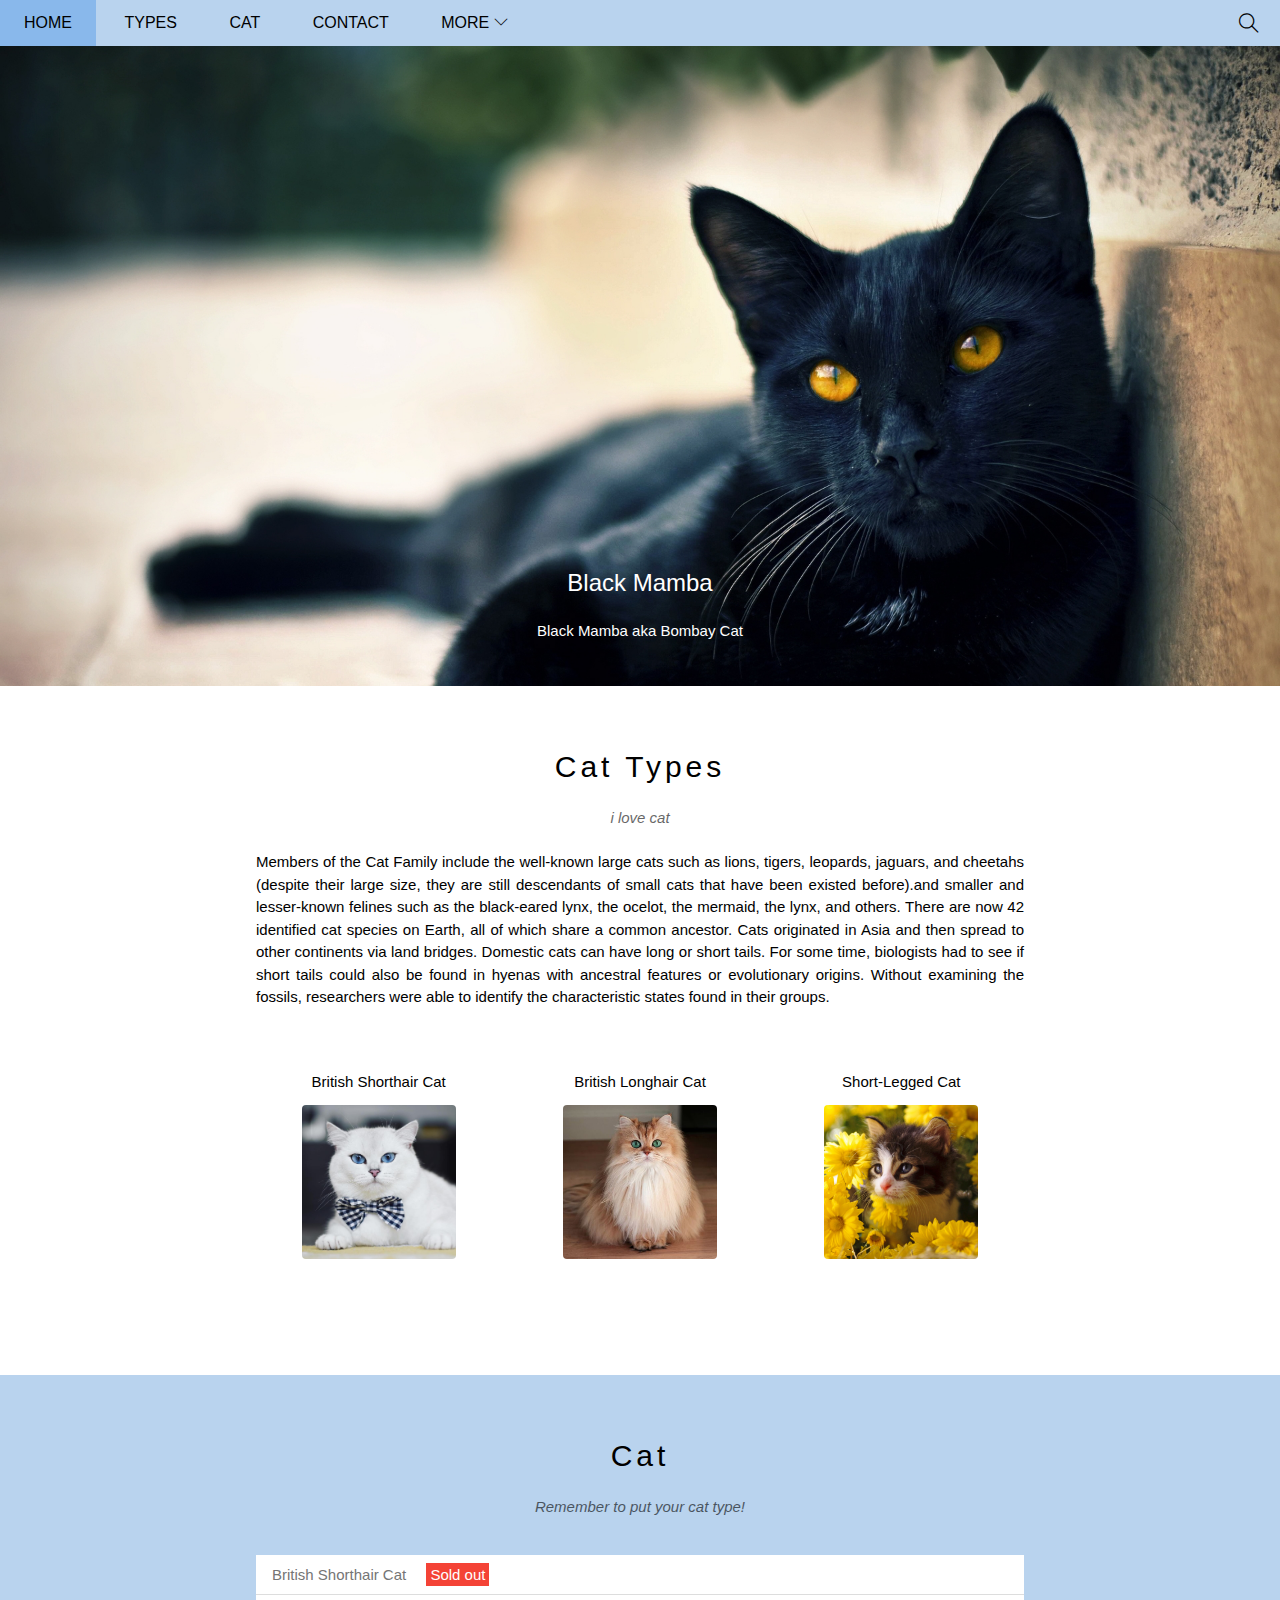
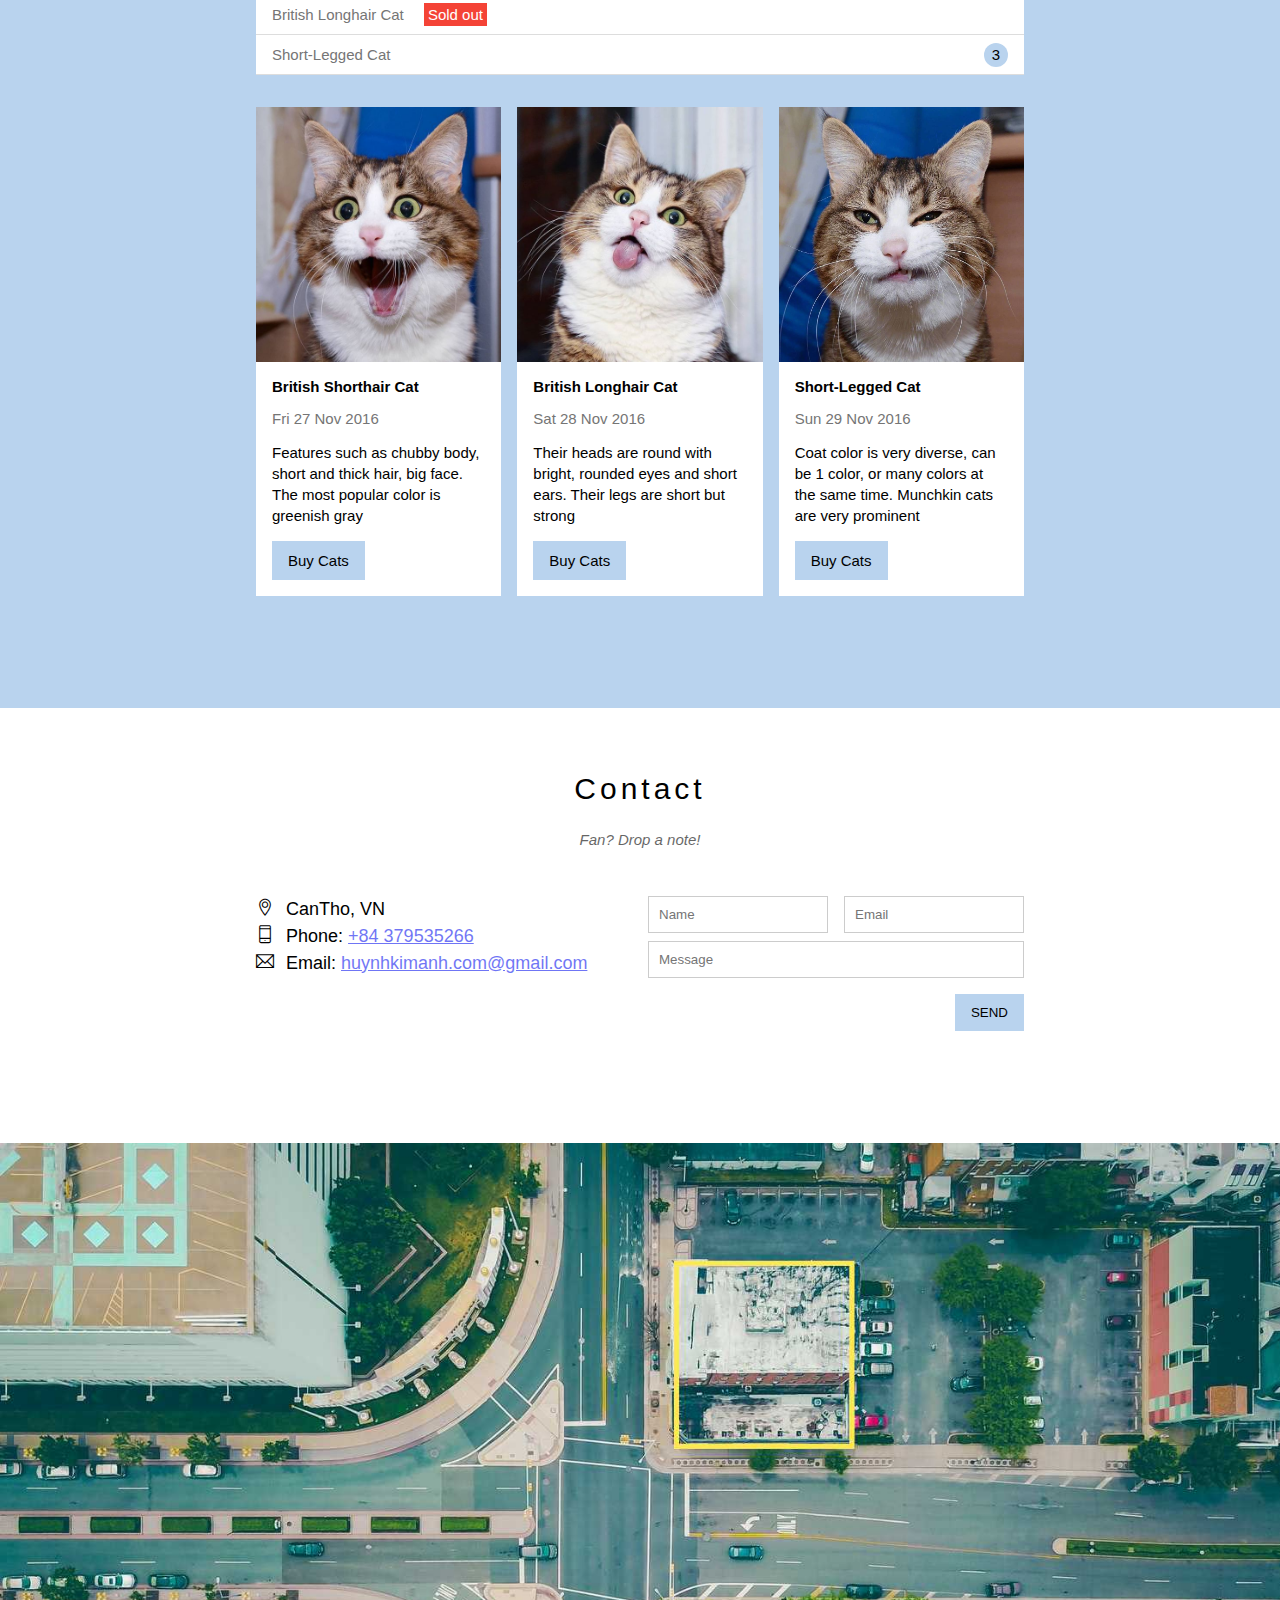
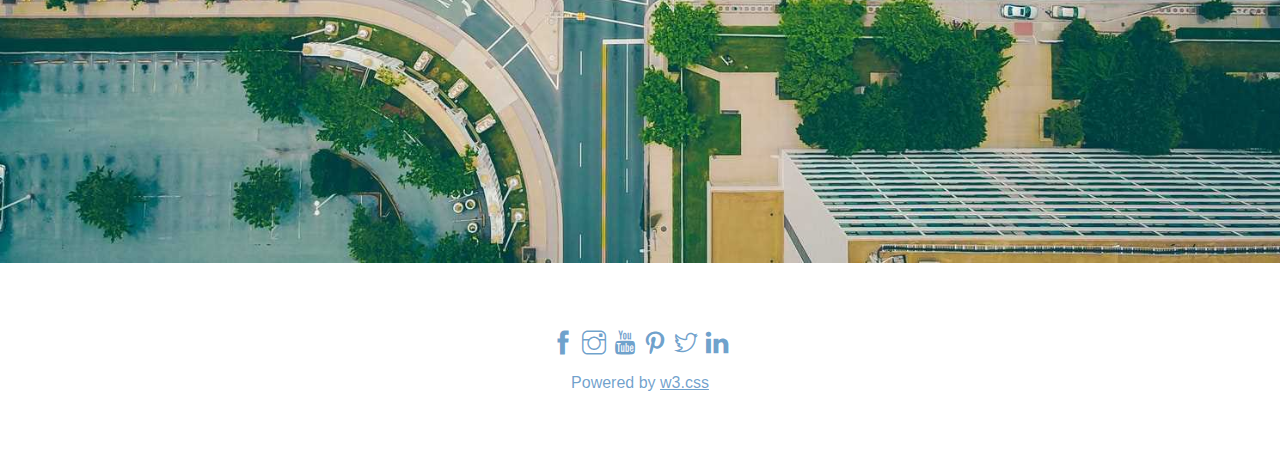
<file: index.html>
<!DOCTYPE html>
<html lang="en">
<head>
    <meta charset="UTF-8">
    <meta http-equiv="X-UA-Compatible" content="IE=edge">
    <meta name="viewport" content="width=device-width, initial-scale=1.0">
    <title>Miu-Shop</title>
    <link rel="icon" href="./assets/img/slider/images.png">
    <link rel="stylesheet" href="./assets/css/style.css">
    <link rel="stylesheet" href="./assets/css/responsive.css">
    <link rel="stylesheet" href="./assets/fonts/themify-icons/themify-icons.css">
</head>
<body>
    <div id="main">
        <div id="header">
            <!-- Begin: nav -->
            <ul id="nav">
                <li><a href="#">Home</a></li>
                <li><a href="#types">Types</a></li>
                <li><a href="#cat">Cat</a></li>
                <li><a href="#contact">Contact</a></li>
                <li>
                    <a href="#">
                        More
                        <i class="nav-arrow-down ti-angle-down"></i>
                    </a>
                    <ul class="subnav">
                        <li><a href="#">Merchandise</a></li>
                        <li><a href="#">Extras</a></li>
                        <li><a href="#">Media</a></li>
                    </ul>
                </li>
            </ul>
            <!-- end: nav -->

             <!--mobile button -->
            <div id="mobile-menu" class="mobile-menu-btn">
                <i class="menu-icon ti-menu"></i>
            </div>

            <!-- search button -->
            <div class="search-btn">
                <i class="search-icon  ti-search"></i>
            </div>
        </div>

        <div id="slider">
            <div class="text-content">
                <h2 class="text-heading">Black Mamba</h2>
                <div class="text-description">Black Mamba aka Bombay Cat</div>
            </div>
        </div>

        <div id="content">
            <!-- About section -->
            <div id="types" class="content-section">
                <h2 class="section-heading">Cat Types</h2>
                <p class="section-sub-heading">i love cat</p>
                <p class="about-text">
                    Members of the Cat Family include the well-known large cats such as lions, tigers, leopards, jaguars, and cheetahs (despite their large size, they are still descendants of small cats that have been existed before).and smaller and lesser-known felines such as the black-eared lynx, the ocelot, the mermaid, the lynx, and others. There are now 42 identified cat species on Earth, all of which share a common ancestor. Cats originated in Asia and then spread to other continents via land bridges. Domestic cats can have long or short tails. For some time, biologists had to see if short tails could also be found in hyenas with ancestral features or evolutionary origins. Without examining the fossils, researchers were able to identify the characteristic states found in their groups.
                </p>
                <div class="row member-list">
                    <div class="col col-third s-col-full mt-32 text-center">
                        <p class="member-name">British Shorthair Cat</p>
                        <img src="./assets/img/slider/slider4.jpg" alt="British Shorthair Cat" class="member-img">
                    </div>

                    <div class="col col-third s-col-full mt-32 text-center">
                        <p class="member-name">British Longhair Cat</p>
                        <img src="./assets/img/slider/slider5.jpg" alt="British Longhair Cat" class="member-img">
                    </div>

                    <div class="col col-third s-col-full mt-32 text-center">
                        <p class="member-name">Short-Legged Cat</p>
                        <img src="./assets/img/slider/TSFpGQ.webp" alt="Short-Legged Cat" class="member-img">
                    </div>
                </div>
            </div>

        <!-- Tour section -->
            <div id="cat" class="tour-section">
                <div class="content-section">
                    <h2 class="section-heading text-black">Cat</h2>
                    <p class="section-sub-heading text-black">Remember to put your cat type!</p>
                   
                    <!-- Ticker -->
                    <ul class="ticker-list">
                        <li>British Shorthair Cat <span class="sold-out">Sold out</span></li>
                        <li>British Longhair Cat <span class="sold-out">Sold out</span></li>
                        <li>Short-Legged Cat <span class="quantity">3</span></li>
                    </ul>

                    <!-- Places -->
                    <div class="row places-list">
                        <div class="col col-third s-col-full mt-16">
                            <img src="./assets/img/slider/cat1.jpg" alt="British Shorthair Cat" class="places-img">
                            <div class="places-body">
                                <h3 class="placse-heading">British Shorthair Cat</h3>
                                <p class="places-time">Fri 27 Nov 2016</p>
                                <p class="places-desc">Features such as chubby body, short and thick hair, big face. The most popular color is greenish gray </p>
                                <a href="#" class="btn s-full-width">Buy Cats</a>
                            </div>
                        </div>

                        <div class="col col-third s-col-full mt-16">
                            <img src="./assets/img/slider/cat2.jpg" alt="British Longhair Cat" class="places-img">
                            <div class="places-body">
                                <h3 class="placse-heading">British Longhair Cat</h3>
                                <p class="places-time">Sat 28 Nov 2016</p>
                                <p class="places-desc">Their heads are round with bright, rounded eyes and short ears. Their legs are short but strong</p>
                                <a href="#" class="btn s-full-width">Buy Cats</a>
                            </div>
                        </div>

                        <div class="col col-third s-col-full mt-16">
                            <img src="./assets/img/slider/cat3.jpg" alt="Short-Legged Cat" class="places-img">
                            <div class="places-body">
                                <h3 class="placse-heading">Short-Legged Cat</h3>
                                <p class="places-time">Sun 29 Nov 2016</p>
                                <p class="places-desc">Coat color is very diverse, can be 1 color, or many colors at the same time. Munchkin cats are very prominent </p>
                                <a href="#" class="btn s-full-width">Buy Cats</a>
                            </div>
                        </div>
                    
                    </div>
                </div>
            </div>

            <!--begin: Contact section -->
            <div id="contact" class="content-section">
                <h2 class="section-heading">Contact</h2>
                <p class="section-sub-heading">Fan? Drop a note!</p>

                <div class="row contact-content">
                    <div class="col col-half s-col-full contact-info">
                        <p><i class="ti-location-pin"></i>CanTho, VN</p>
                        <p><i class="ti-mobile"></i>Phone: <a href="tel:+84 379535266">+84 379535266</a></p>
                        <p><i class="ti-email"></i>Email: <a href="mailto:huynhkimanh.com@gmail.com">huynhkimanh.com@gmail.com</a></p>
                    </div>
                    <div class="col col-half s-col-full contact-form">
                        <form action="">
                            <div class="row">
                                <div class="col col-half s-col-full">
                                    <input type="text" name="" placeholder="Name" required id="" class="form-control">
                                </div>

                                <div class="col col-half s-col-full s-mt-8">
                                    <input type="email" name="" placeholder="Email" required id="" class="form-control">
                                </div>
                            </div>
                            <div class="row mt-8">
                                <div class="col col-full">
                                    <input type="text" name="" placeholder="Message" required id="" class="form-control">
                                </div>
                            </div>
                            <input class="btn pull-right mt-16 s-full-width" type="submit" value="SEND">
                        </form>
                    </div>
                </div>
            </div> 

            <!--end: Contact section -->
            <div class="map-section">
                <img src="/assets/img/slider/map.jpg" alt="Map">
            </div>

        </div>

        <div id="footer">
            <div class="socials-list">
                <a href=""><i class="ti-facebook"></i></a>
                <a href=""><i class="ti-instagram"></i></a>
                <a href=""><i class="ti-youtube"></i></a>
                <a href=""><i class="ti-pinterest"></i></a>
                <a href=""><i class="ti-twitter"></i></a>
                <a href=""><i class="ti-linkedin"></i></a>
            </div>
            <p class="copyrigh">Powered by <a href="">w3.css</a></p>
        </div>



    </div>

    <script>
        var header = document.getElementById('header');
        var mobileMenu = document.getElementById('mobile-menu');
        var headerHeight = header.clientHeight;

        // đóng/mở mobile menu
        mobileMenu.onclick = function () {
            var isClosed = header.clientHeight === headerHeight;
            if (isClosed) {
                header.style.height = 'auto';
            }else{
                header.style.height = null;
            }

        }

        // tự động đóng khi chọn menu 
        var menuItems = document.querySelectorAll('#nav li a[href*="#"]');
        for(var i =0;i <menuItems.length; i++) {
            var menuItem = menuItems[i];
            
            menuItem.onclick = function () {
                var isParentMenu = this.nextElementSibling && this.nextElementSibling.classList.contains('subnav');
                if (isParentMenu) {
                    event.preventDefault();
                } else {
                    header.style.height = null;
                }
            }
        }
    </script>

</body>
</html>
</file>
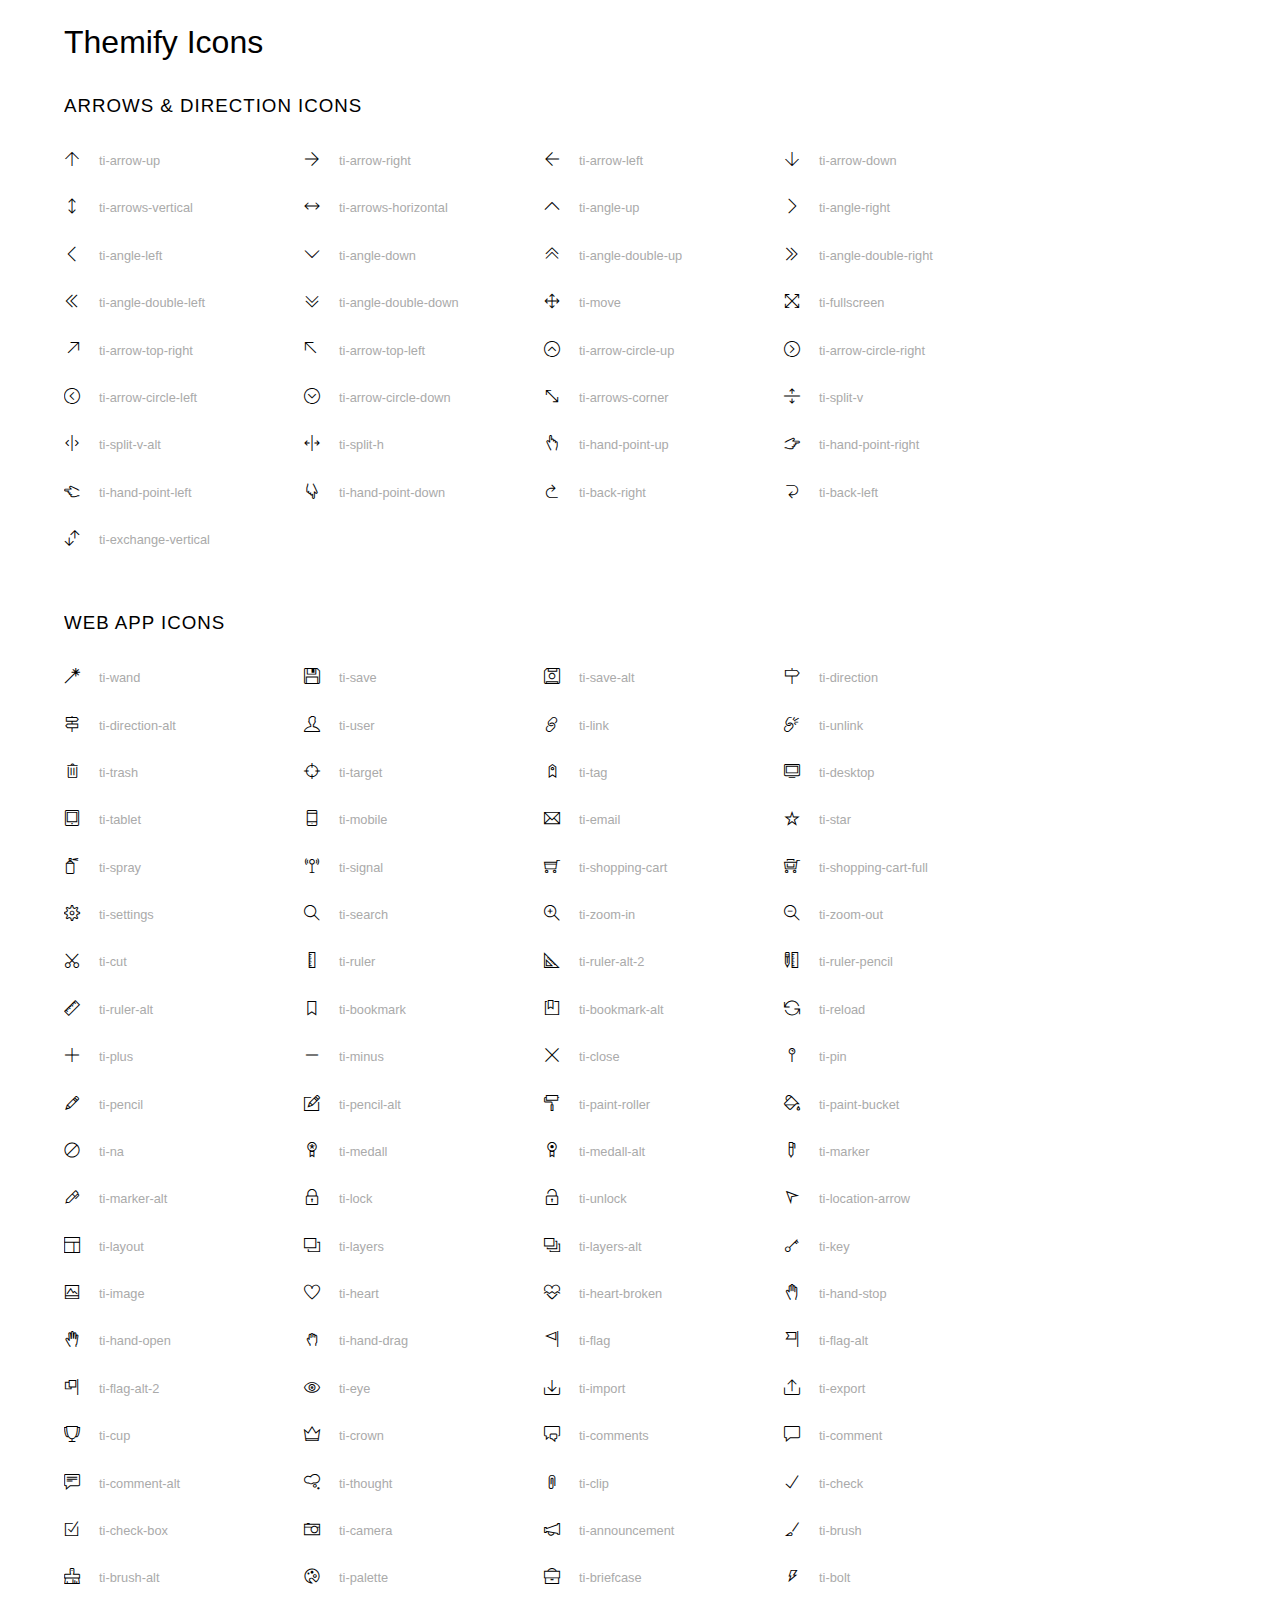
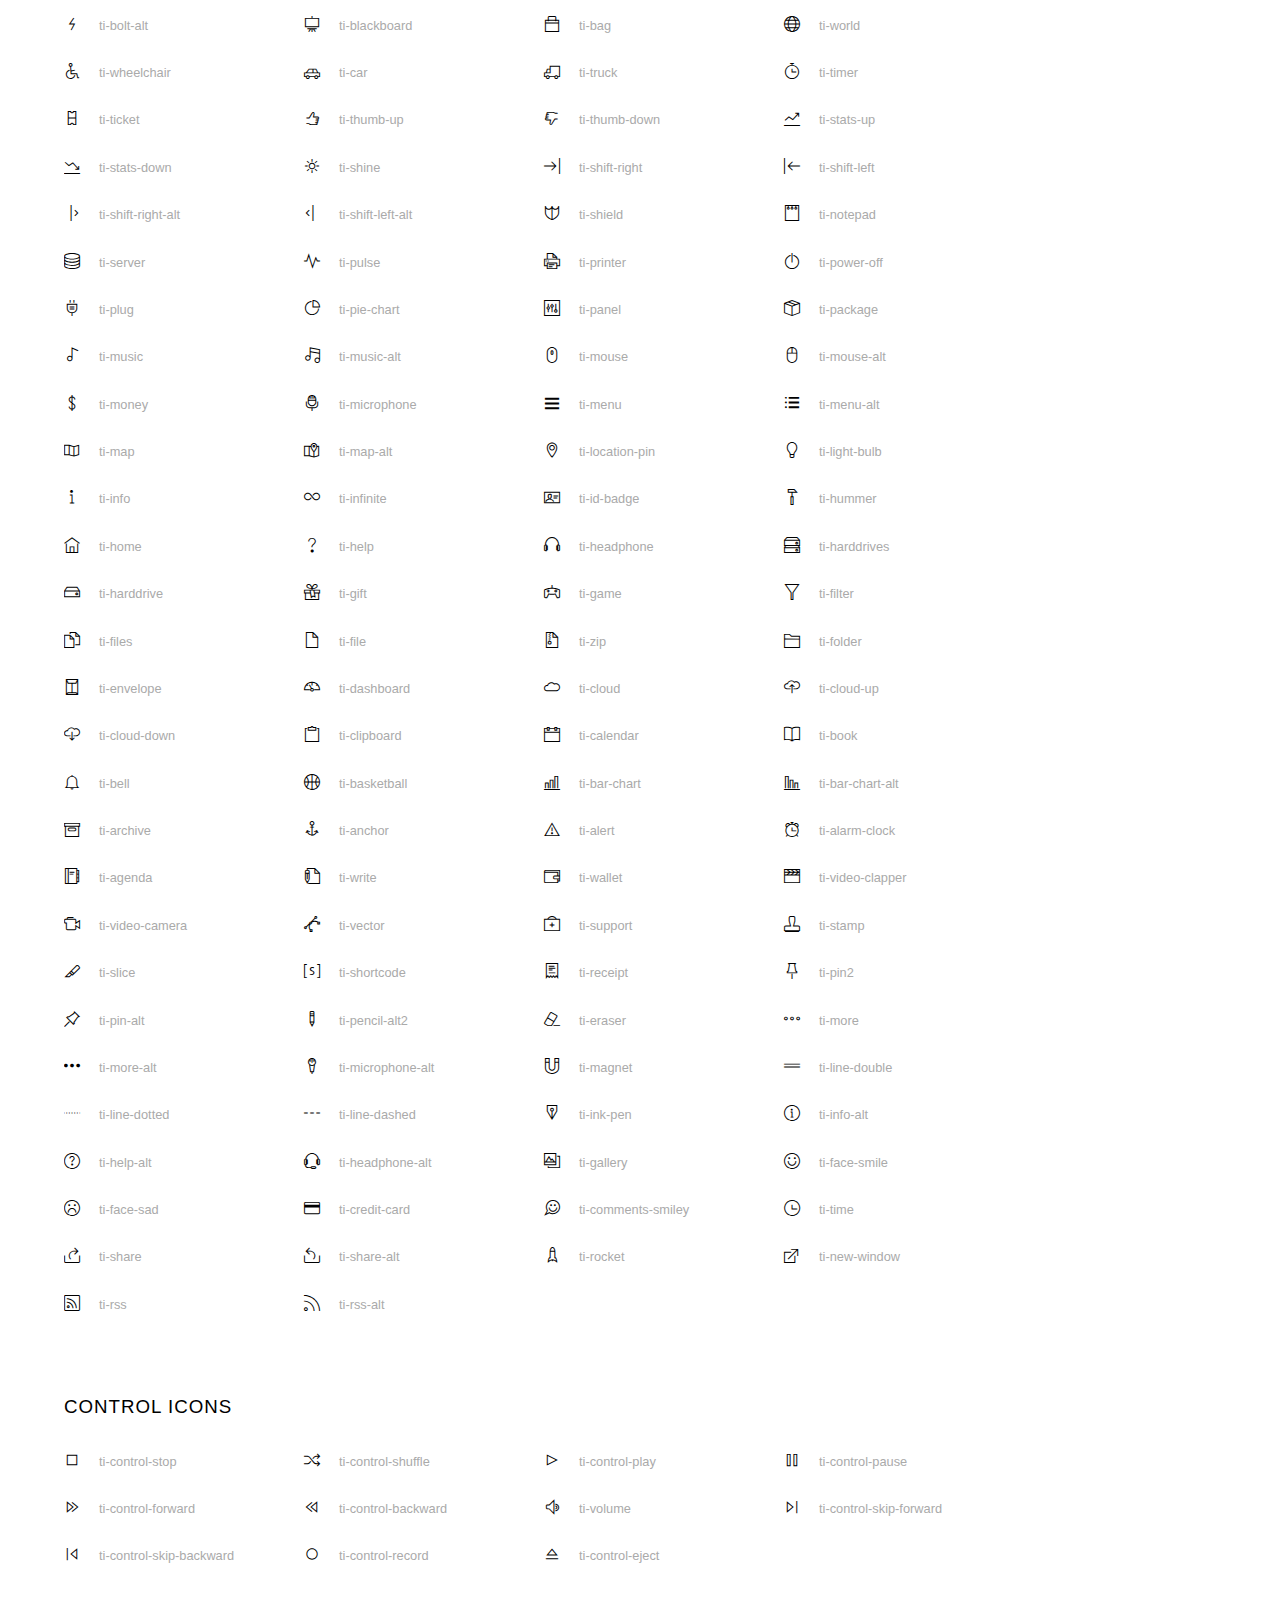
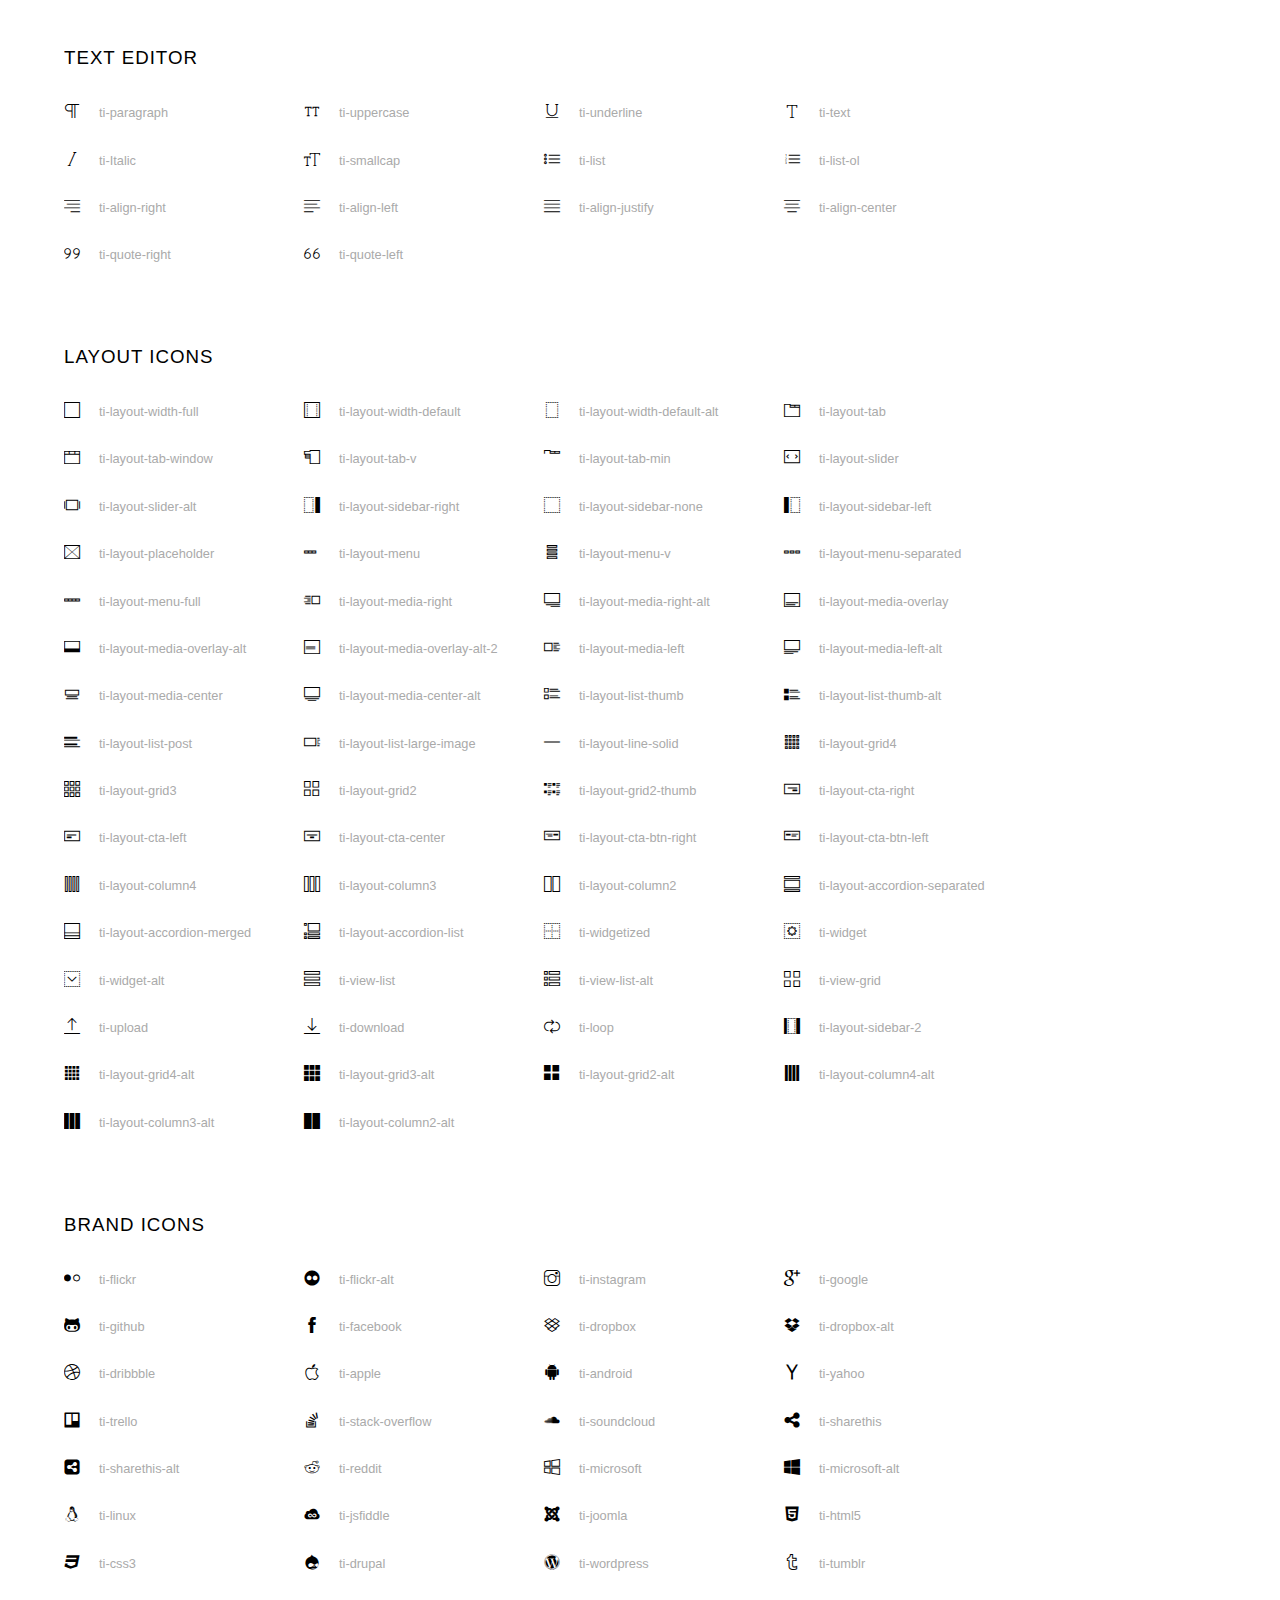
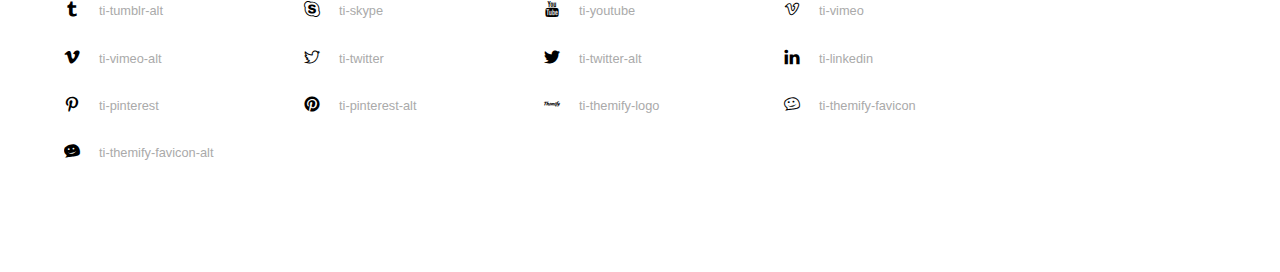
<file: assets/fonts/themify-icons/index.html>
<!doctype html>
<html>
<head>
	<meta charset="utf-8">
	<title>Themify Icon Font</title>
	<meta name="viewport" content="width=device-width">
	<link rel="stylesheet" href="demo-files/demo.css">
	<link rel="stylesheet" href="themify-icons.css">
	<!--[if lt IE 8]><!-->
	<link rel="stylesheet" href="ie7/ie7.css">
	<!--<![endif]-->
</head>
<body>
	<h1>Themify Icons</h1>

	<div class="icon-section">

		<div class="icon-section">
			<h3>Arrows &amp; Direction Icons </h3>

			<div class="icon-container">
				<span class="ti-arrow-up"></span><span class="icon-name"> ti-arrow-up</span>
			</div>
			<div class="icon-container">
				<span class="ti-arrow-right"></span><span class="icon-name"> ti-arrow-right</span>
			</div>
			<div class="icon-container">
				<span class="ti-arrow-left"></span><span class="icon-name"> ti-arrow-left</span>
			</div>
			<div class="icon-container">
				<span class="ti-arrow-down"></span><span class="icon-name"> ti-arrow-down</span>
			</div>
			<div class="icon-container">
				<span class="ti-arrows-vertical"></span><span class="icon-name"> ti-arrows-vertical</span>
			</div>
			<div class="icon-container">
				<span class="ti-arrows-horizontal"></span><span class="icon-name"> ti-arrows-horizontal</span>
			</div>
			<div class="icon-container">
				<span class="ti-angle-up"></span><span class="icon-name"> ti-angle-up</span>
			</div>
			<div class="icon-container">
				<span class="ti-angle-right"></span><span class="icon-name"> ti-angle-right</span>
			</div>
			<div class="icon-container">
				<span class="ti-angle-left"></span><span class="icon-name"> ti-angle-left</span>
			</div>
			<div class="icon-container">
				<span class="ti-angle-down"></span><span class="icon-name"> ti-angle-down</span>
			</div>	
			<div class="icon-container">
				<span class="ti-angle-double-up"></span><span class="icon-name"> ti-angle-double-up</span>
			</div>
			<div class="icon-container">
				<span class="ti-angle-double-right"></span><span class="icon-name"> ti-angle-double-right</span>
			</div>
			<div class="icon-container">
				<span class="ti-angle-double-left"></span><span class="icon-name"> ti-angle-double-left</span>
			</div>
			<div class="icon-container">
				<span class="ti-angle-double-down"></span><span class="icon-name"> ti-angle-double-down</span>
			</div>					
			<div class="icon-container">
				<span class="ti-move"></span><span class="icon-name"> ti-move</span>
			</div>
			<div class="icon-container">
				<span class="ti-fullscreen"></span><span class="icon-name"> ti-fullscreen</span>
			</div>
			<div class="icon-container">
				<span class="ti-arrow-top-right"></span><span class="icon-name"> ti-arrow-top-right</span>
			</div>
			<div class="icon-container">
				<span class="ti-arrow-top-left"></span><span class="icon-name"> ti-arrow-top-left</span>
			</div>
			<div class="icon-container">
				<span class="ti-arrow-circle-up"></span><span class="icon-name"> ti-arrow-circle-up</span>
			</div>
			<div class="icon-container">
				<span class="ti-arrow-circle-right"></span><span class="icon-name"> ti-arrow-circle-right</span>
			</div>
			<div class="icon-container">
				<span class="ti-arrow-circle-left"></span><span class="icon-name"> ti-arrow-circle-left</span>
			</div>
			<div class="icon-container">
				<span class="ti-arrow-circle-down"></span><span class="icon-name"> ti-arrow-circle-down</span>
			</div>
			<div class="icon-container">
				<span class="ti-arrows-corner"></span><span class="icon-name"> ti-arrows-corner</span>
			</div>
			<div class="icon-container">
				<span class="ti-split-v"></span><span class="icon-name"> ti-split-v</span>
			</div>

			<div class="icon-container">
				<span class="ti-split-v-alt"></span><span class="icon-name"> ti-split-v-alt</span>
			</div>
			<div class="icon-container">
				<span class="ti-split-h"></span><span class="icon-name"> ti-split-h</span>
			</div>
			<div class="icon-container">
				<span class="ti-hand-point-up"></span><span class="icon-name"> ti-hand-point-up</span>
			</div>
			<div class="icon-container">
				<span class="ti-hand-point-right"></span><span class="icon-name"> ti-hand-point-right</span>
			</div>
			<div class="icon-container">
				<span class="ti-hand-point-left"></span><span class="icon-name"> ti-hand-point-left</span>
			</div>
			<div class="icon-container">
				<span class="ti-hand-point-down"></span><span class="icon-name"> ti-hand-point-down</span>
			</div>
			<div class="icon-container">
				<span class="ti-back-right"></span><span class="icon-name"> ti-back-right</span>
			</div>
			<div class="icon-container">
				<span class="ti-back-left"></span><span class="icon-name"> ti-back-left</span>
			</div>
			<div class="icon-container">
				<span class="ti-exchange-vertical"></span><span class="icon-name"> ti-exchange-vertical</span>
			</div>

		</div> <!-- Arrows Icons -->



		<h3>Web App Icons</h3>
		
		<div class="icon-section">

			<div class="icon-container">
				<span class="ti-wand"></span><span class="icon-name"> ti-wand</span>
			</div>
			<div class="icon-container">
				<span class="ti-save"></span><span class="icon-name"> ti-save</span>
			</div>
			<div class="icon-container">
				<span class="ti-save-alt"></span><span class="icon-name"> ti-save-alt</span>
			</div>

			<div class="icon-container">
				<span class="ti-direction"></span><span class="icon-name"> ti-direction</span>
			</div>
			<div class="icon-container">
				<span class="ti-direction-alt"></span><span class="icon-name"> ti-direction-alt</span>
			</div>
			<div class="icon-container">
				<span class="ti-user"></span><span class="icon-name"> ti-user</span>
			</div>
			<div class="icon-container">
				<span class="ti-link"></span><span class="icon-name"> ti-link</span>
			</div>
			<div class="icon-container">
				<span class="ti-unlink"></span><span class="icon-name"> ti-unlink</span>
			</div>
			<div class="icon-container">
				<span class="ti-trash"></span><span class="icon-name"> ti-trash</span>
			</div>
			<div class="icon-container">
				<span class="ti-target"></span><span class="icon-name"> ti-target</span>
			</div>
			<div class="icon-container">
				<span class="ti-tag"></span><span class="icon-name"> ti-tag</span>
			</div>
			<div class="icon-container">
				<span class="ti-desktop"></span><span class="icon-name"> ti-desktop</span>
			</div>
			<div class="icon-container">
				<span class="ti-tablet"></span><span class="icon-name"> ti-tablet</span>
			</div>
			<div class="icon-container">
				<span class="ti-mobile"></span><span class="icon-name"> ti-mobile</span>
			</div>
			<div class="icon-container">
				<span class="ti-email"></span><span class="icon-name"> ti-email</span>
			</div>	
			<div class="icon-container">
				<span class="ti-star"></span><span class="icon-name"> ti-star</span>
			</div>
			<div class="icon-container">
				<span class="ti-spray"></span><span class="icon-name"> ti-spray</span>
			</div>
			<div class="icon-container">
				<span class="ti-signal"></span><span class="icon-name"> ti-signal</span>
			</div>
			<div class="icon-container">
				<span class="ti-shopping-cart"></span><span class="icon-name"> ti-shopping-cart</span>
			</div>
			<div class="icon-container">
				<span class="ti-shopping-cart-full"></span><span class="icon-name"> ti-shopping-cart-full</span>
			</div>
			<div class="icon-container">
				<span class="ti-settings"></span><span class="icon-name"> ti-settings</span>
			</div>
			<div class="icon-container">
				<span class="ti-search"></span><span class="icon-name"> ti-search</span>
			</div>
			<div class="icon-container">
				<span class="ti-zoom-in"></span><span class="icon-name"> ti-zoom-in</span>
			</div>
			<div class="icon-container">
				<span class="ti-zoom-out"></span><span class="icon-name"> ti-zoom-out</span>
			</div>
			<div class="icon-container">
				<span class="ti-cut"></span><span class="icon-name"> ti-cut</span>
			</div>
			<div class="icon-container">
				<span class="ti-ruler"></span><span class="icon-name"> ti-ruler</span>
			</div>
			<div class="icon-container">
				<span class="ti-ruler-alt-2"></span><span class="icon-name"> ti-ruler-alt-2</span>
			</div>			
			<div class="icon-container">
				<span class="ti-ruler-pencil"></span><span class="icon-name"> ti-ruler-pencil</span>
			</div>
			<div class="icon-container">
				<span class="ti-ruler-alt"></span><span class="icon-name"> ti-ruler-alt</span>
			</div>
			<div class="icon-container">
				<span class="ti-bookmark"></span><span class="icon-name"> ti-bookmark</span>
			</div>
			<div class="icon-container">
				<span class="ti-bookmark-alt"></span><span class="icon-name"> ti-bookmark-alt</span>
			</div>
			<div class="icon-container">
				<span class="ti-reload"></span><span class="icon-name"> ti-reload</span>
			</div>
			<div class="icon-container">
				<span class="ti-plus"></span><span class="icon-name"> ti-plus</span>
			</div>
			<div class="icon-container">
				<span class="ti-minus"></span><span class="icon-name"> ti-minus</span>
			</div>
			<div class="icon-container">
				<span class="ti-close"></span><span class="icon-name"> ti-close</span>
			</div>			
			<div class="icon-container">
				<span class="ti-pin"></span><span class="icon-name"> ti-pin</span>
			</div>
			<div class="icon-container">
				<span class="ti-pencil"></span><span class="icon-name"> ti-pencil</span>
			</div>
					
		  	<div class="icon-container">
				<span class="ti-pencil-alt"></span><span class="icon-name"> ti-pencil-alt</span>
			</div>
			<div class="icon-container">
				<span class="ti-paint-roller"></span><span class="icon-name"> ti-paint-roller</span>
			</div>
			<div class="icon-container">
				<span class="ti-paint-bucket"></span><span class="icon-name"> ti-paint-bucket</span>
			</div>
			<div class="icon-container">
				<span class="ti-na"></span><span class="icon-name"> ti-na</span>
			</div>
			<div class="icon-container">
				<span class="ti-medall"></span><span class="icon-name"> ti-medall</span>
			</div>
			<div class="icon-container">
				<span class="ti-medall-alt"></span><span class="icon-name"> ti-medall-alt</span>
			</div>
			<div class="icon-container">
				<span class="ti-marker"></span><span class="icon-name"> ti-marker</span>
			</div>
			<div class="icon-container">
				<span class="ti-marker-alt"></span><span class="icon-name"> ti-marker-alt</span>
			</div>

			<div class="icon-container">
				<span class="ti-lock"></span><span class="icon-name"> ti-lock</span>
			</div>
			<div class="icon-container">
				<span class="ti-unlock"></span><span class="icon-name"> ti-unlock</span>
			</div>
			<div class="icon-container">
				<span class="ti-location-arrow"></span><span class="icon-name"> ti-location-arrow</span>
			</div>
			<div class="icon-container">
				<span class="ti-layout"></span><span class="icon-name"> ti-layout</span>
			</div>
			<div class="icon-container">
				<span class="ti-layers"></span><span class="icon-name"> ti-layers</span>
			</div>
			<div class="icon-container">
				<span class="ti-layers-alt"></span><span class="icon-name"> ti-layers-alt</span>
			</div>
			<div class="icon-container">
				<span class="ti-key"></span><span class="icon-name"> ti-key</span>
			</div>
			<div class="icon-container">
				<span class="ti-image"></span><span class="icon-name"> ti-image</span>
			</div>
			<div class="icon-container">
				<span class="ti-heart"></span><span class="icon-name"> ti-heart</span>
			</div>
			<div class="icon-container">
				<span class="ti-heart-broken"></span><span class="icon-name"> ti-heart-broken</span>
			</div>
			<div class="icon-container">
				<span class="ti-hand-stop"></span><span class="icon-name"> ti-hand-stop</span>
			</div>
			<div class="icon-container">
				<span class="ti-hand-open"></span><span class="icon-name"> ti-hand-open</span>
			</div>
			<div class="icon-container">
				<span class="ti-hand-drag"></span><span class="icon-name"> ti-hand-drag</span>
			</div>
			<div class="icon-container">
				<span class="ti-flag"></span><span class="icon-name"> ti-flag</span>
			</div>
			<div class="icon-container">
				<span class="ti-flag-alt"></span><span class="icon-name"> ti-flag-alt</span>
			</div>
			<div class="icon-container">
				<span class="ti-flag-alt-2"></span><span class="icon-name"> ti-flag-alt-2</span>
			</div>
			<div class="icon-container">
				<span class="ti-eye"></span><span class="icon-name"> ti-eye</span>
			</div>
			<div class="icon-container">
				<span class="ti-import"></span><span class="icon-name"> ti-import</span>
			</div>			
			<div class="icon-container">
				<span class="ti-export"></span><span class="icon-name"> ti-export</span>
			</div>
			<div class="icon-container">
				<span class="ti-cup"></span><span class="icon-name"> ti-cup</span>
			</div>
			<div class="icon-container">
				<span class="ti-crown"></span><span class="icon-name"> ti-crown</span>
			</div>
			<div class="icon-container">
				<span class="ti-comments"></span><span class="icon-name"> ti-comments</span>
			</div>
			<div class="icon-container">
				<span class="ti-comment"></span><span class="icon-name"> ti-comment</span>
			</div>
			<div class="icon-container">
				<span class="ti-comment-alt"></span><span class="icon-name"> ti-comment-alt</span>
			</div>
			<div class="icon-container">
				<span class="ti-thought"></span><span class="icon-name"> ti-thought</span>
			</div>			
			<div class="icon-container">
				<span class="ti-clip"></span><span class="icon-name"> ti-clip</span>
			</div>

			<div class="icon-container">
				<span class="ti-check"></span><span class="icon-name"> ti-check</span>
			</div>
			<div class="icon-container">
				<span class="ti-check-box"></span><span class="icon-name"> ti-check-box</span>
			</div>
			<div class="icon-container">
				<span class="ti-camera"></span><span class="icon-name"> ti-camera</span>
			</div>
			<div class="icon-container">
				<span class="ti-announcement"></span><span class="icon-name"> ti-announcement</span>
			</div>
			<div class="icon-container">
				<span class="ti-brush"></span><span class="icon-name"> ti-brush</span>
			</div>
			<div class="icon-container">
				<span class="ti-brush-alt"></span><span class="icon-name"> ti-brush-alt</span>
			</div>
			<div class="icon-container">
				<span class="ti-palette"></span><span class="icon-name"> ti-palette</span>
			</div>			
			<div class="icon-container">
				<span class="ti-briefcase"></span><span class="icon-name"> ti-briefcase</span>
			</div>
			<div class="icon-container">
				<span class="ti-bolt"></span><span class="icon-name"> ti-bolt</span>
			</div>
			<div class="icon-container">
				<span class="ti-bolt-alt"></span><span class="icon-name"> ti-bolt-alt</span>
			</div>
			<div class="icon-container">
				<span class="ti-blackboard"></span><span class="icon-name"> ti-blackboard</span>
			</div>
			<div class="icon-container">
				<span class="ti-bag"></span><span class="icon-name"> ti-bag</span>
			</div>
			<div class="icon-container">
				<span class="ti-world"></span><span class="icon-name"> ti-world</span>
			</div>
			<div class="icon-container">
				<span class="ti-wheelchair"></span><span class="icon-name"> ti-wheelchair</span>
			</div>
			<div class="icon-container">
				<span class="ti-car"></span><span class="icon-name"> ti-car</span>
			</div>
			<div class="icon-container">
				<span class="ti-truck"></span><span class="icon-name"> ti-truck</span>
			</div>
			<div class="icon-container">
				<span class="ti-timer"></span><span class="icon-name"> ti-timer</span>
			</div>
			<div class="icon-container">
				<span class="ti-ticket"></span><span class="icon-name"> ti-ticket</span>
			</div>
			<div class="icon-container">
				<span class="ti-thumb-up"></span><span class="icon-name"> ti-thumb-up</span>
			</div>
			<div class="icon-container">
				<span class="ti-thumb-down"></span><span class="icon-name"> ti-thumb-down</span>
			</div>

			<div class="icon-container">
				<span class="ti-stats-up"></span><span class="icon-name"> ti-stats-up</span>
			</div>
			<div class="icon-container">
				<span class="ti-stats-down"></span><span class="icon-name"> ti-stats-down</span>
			</div>
			<div class="icon-container">
				<span class="ti-shine"></span><span class="icon-name"> ti-shine</span>
			</div>
			<div class="icon-container">
				<span class="ti-shift-right"></span><span class="icon-name"> ti-shift-right</span>
			</div>
			<div class="icon-container">
				<span class="ti-shift-left"></span><span class="icon-name"> ti-shift-left</span>
			</div>

			<div class="icon-container">
				<span class="ti-shift-right-alt"></span><span class="icon-name"> ti-shift-right-alt</span>
			</div>
			<div class="icon-container">
				<span class="ti-shift-left-alt"></span><span class="icon-name"> ti-shift-left-alt</span>
			</div>
			<div class="icon-container">
				<span class="ti-shield"></span><span class="icon-name"> ti-shield</span>
			</div>
			<div class="icon-container">
				<span class="ti-notepad"></span><span class="icon-name"> ti-notepad</span>
			</div>
			<div class="icon-container">
				<span class="ti-server"></span><span class="icon-name"> ti-server</span>
			</div>

			<div class="icon-container">
				<span class="ti-pulse"></span><span class="icon-name"> ti-pulse</span>
			</div>
			<div class="icon-container">
				<span class="ti-printer"></span><span class="icon-name"> ti-printer</span>
			</div>
			<div class="icon-container">
				<span class="ti-power-off"></span><span class="icon-name"> ti-power-off</span>
			</div>
			<div class="icon-container">
				<span class="ti-plug"></span><span class="icon-name"> ti-plug</span>
			</div>
			<div class="icon-container">
				<span class="ti-pie-chart"></span><span class="icon-name"> ti-pie-chart</span>
			</div>

			<div class="icon-container">
				<span class="ti-panel"></span><span class="icon-name"> ti-panel</span>
			</div>
			<div class="icon-container">
				<span class="ti-package"></span><span class="icon-name"> ti-package</span>
			</div>
			<div class="icon-container">
				<span class="ti-music"></span><span class="icon-name"> ti-music</span>
			</div>
			<div class="icon-container">
				<span class="ti-music-alt"></span><span class="icon-name"> ti-music-alt</span>
			</div>
			<div class="icon-container">
				<span class="ti-mouse"></span><span class="icon-name"> ti-mouse</span>
			</div>
			<div class="icon-container">
				<span class="ti-mouse-alt"></span><span class="icon-name"> ti-mouse-alt</span>
			</div>
			<div class="icon-container">
				<span class="ti-money"></span><span class="icon-name"> ti-money</span>
			</div>
			<div class="icon-container">
				<span class="ti-microphone"></span><span class="icon-name"> ti-microphone</span>
			</div>
			<div class="icon-container">
				<span class="ti-menu"></span><span class="icon-name"> ti-menu</span>
			</div>
			<div class="icon-container">
				<span class="ti-menu-alt"></span><span class="icon-name"> ti-menu-alt</span>
			</div>
			<div class="icon-container">
				<span class="ti-map"></span><span class="icon-name"> ti-map</span>
			</div>
			<div class="icon-container">
				<span class="ti-map-alt"></span><span class="icon-name"> ti-map-alt</span>
			</div>

			<div class="icon-container">
				<span class="ti-location-pin"></span><span class="icon-name"> ti-location-pin</span>
			</div>

			<div class="icon-container">
				<span class="ti-light-bulb"></span><span class="icon-name"> ti-light-bulb</span>
			</div>
			<div class="icon-container">
				<span class="ti-info"></span><span class="icon-name"> ti-info</span>
			</div>
			<div class="icon-container">
				<span class="ti-infinite"></span><span class="icon-name"> ti-infinite</span>
			</div>
			<div class="icon-container">
				<span class="ti-id-badge"></span><span class="icon-name"> ti-id-badge</span>
			</div>
			<div class="icon-container">
				<span class="ti-hummer"></span><span class="icon-name"> ti-hummer</span>
			</div>
			<div class="icon-container">
				<span class="ti-home"></span><span class="icon-name"> ti-home</span>
			</div>
			<div class="icon-container">
				<span class="ti-help"></span><span class="icon-name"> ti-help</span>
			</div>
			<div class="icon-container">
				<span class="ti-headphone"></span><span class="icon-name"> ti-headphone</span>
			</div>
			<div class="icon-container">
				<span class="ti-harddrives"></span><span class="icon-name"> ti-harddrives</span>
			</div>
			<div class="icon-container">
				<span class="ti-harddrive"></span><span class="icon-name"> ti-harddrive</span>
			</div>
			<div class="icon-container">
				<span class="ti-gift"></span><span class="icon-name"> ti-gift</span>
			</div>
			<div class="icon-container">
				<span class="ti-game"></span><span class="icon-name"> ti-game</span>
			</div>
			<div class="icon-container">
				<span class="ti-filter"></span><span class="icon-name"> ti-filter</span>
			</div>
			<div class="icon-container">
				<span class="ti-files"></span><span class="icon-name"> ti-files</span>
			</div>
			<div class="icon-container">
				<span class="ti-file"></span><span class="icon-name"> ti-file</span>
			</div>
			<div class="icon-container">
				<span class="ti-zip"></span><span class="icon-name"> ti-zip</span>
			</div>
			<div class="icon-container">
				<span class="ti-folder"></span><span class="icon-name"> ti-folder</span>
			</div>			
			<div class="icon-container">
				<span class="ti-envelope"></span><span class="icon-name"> ti-envelope</span>
			</div>


			<div class="icon-container">
				<span class="ti-dashboard"></span><span class="icon-name"> ti-dashboard</span>
			</div>
			<div class="icon-container">
				<span class="ti-cloud"></span><span class="icon-name"> ti-cloud</span>
			</div>
			<div class="icon-container">
				<span class="ti-cloud-up"></span><span class="icon-name"> ti-cloud-up</span>
			</div>
			<div class="icon-container">
				<span class="ti-cloud-down"></span><span class="icon-name"> ti-cloud-down</span>
			</div>
			<div class="icon-container">
				<span class="ti-clipboard"></span><span class="icon-name"> ti-clipboard</span>
			</div>
			<div class="icon-container">
				<span class="ti-calendar"></span><span class="icon-name"> ti-calendar</span>
			</div>
			<div class="icon-container">
				<span class="ti-book"></span><span class="icon-name"> ti-book</span>
			</div>
			<div class="icon-container">
				<span class="ti-bell"></span><span class="icon-name"> ti-bell</span>
			</div>
			<div class="icon-container">
				<span class="ti-basketball"></span><span class="icon-name"> ti-basketball</span>
			</div>
			<div class="icon-container">
				<span class="ti-bar-chart"></span><span class="icon-name"> ti-bar-chart</span>
			</div>
			<div class="icon-container">
				<span class="ti-bar-chart-alt"></span><span class="icon-name"> ti-bar-chart-alt</span>
			</div>


			<div class="icon-container">
				<span class="ti-archive"></span><span class="icon-name"> ti-archive</span>
			</div>
			<div class="icon-container">
				<span class="ti-anchor"></span><span class="icon-name"> ti-anchor</span>
			</div>

			<div class="icon-container">
				<span class="ti-alert"></span><span class="icon-name"> ti-alert</span>
			</div>
			<div class="icon-container">
				<span class="ti-alarm-clock"></span><span class="icon-name"> ti-alarm-clock</span>
			</div>
			<div class="icon-container">
				<span class="ti-agenda"></span><span class="icon-name"> ti-agenda</span>
			</div>
			<div class="icon-container">
				<span class="ti-write"></span><span class="icon-name"> ti-write</span>
			</div>

			<div class="icon-container">
				<span class="ti-wallet"></span><span class="icon-name"> ti-wallet</span>
			</div>
			<div class="icon-container">
				<span class="ti-video-clapper"></span><span class="icon-name"> ti-video-clapper</span>
			</div>
			<div class="icon-container">
				<span class="ti-video-camera"></span><span class="icon-name"> ti-video-camera</span>
			</div>
			<div class="icon-container">
				<span class="ti-vector"></span><span class="icon-name"> ti-vector</span>
			</div>

			<div class="icon-container">
				<span class="ti-support"></span><span class="icon-name"> ti-support</span>
			</div>
			<div class="icon-container">
				<span class="ti-stamp"></span><span class="icon-name"> ti-stamp</span>
			</div>
			<div class="icon-container">
				<span class="ti-slice"></span><span class="icon-name"> ti-slice</span>
			</div>
			<div class="icon-container">
				<span class="ti-shortcode"></span><span class="icon-name"> ti-shortcode</span>
			</div>
			<div class="icon-container">
				<span class="ti-receipt"></span><span class="icon-name"> ti-receipt</span>
			</div>
			<div class="icon-container">
				<span class="ti-pin2"></span><span class="icon-name"> ti-pin2</span>
			</div>
			<div class="icon-container">
				<span class="ti-pin-alt"></span><span class="icon-name"> ti-pin-alt</span>
			</div>
			<div class="icon-container">
				<span class="ti-pencil-alt2"></span><span class="icon-name"> ti-pencil-alt2</span>
			</div>
			<div class="icon-container">
				<span class="ti-eraser"></span><span class="icon-name"> ti-eraser</span>
			</div>			
			<div class="icon-container">
				<span class="ti-more"></span><span class="icon-name"> ti-more</span>
			</div>
			<div class="icon-container">
				<span class="ti-more-alt"></span><span class="icon-name"> ti-more-alt</span>
			</div>
			<div class="icon-container">
				<span class="ti-microphone-alt"></span><span class="icon-name"> ti-microphone-alt</span>
			</div>
			<div class="icon-container">
				<span class="ti-magnet"></span><span class="icon-name"> ti-magnet</span>
			</div>
			<div class="icon-container">
				<span class="ti-line-double"></span><span class="icon-name"> ti-line-double</span>
			</div>
			<div class="icon-container">
				<span class="ti-line-dotted"></span><span class="icon-name"> ti-line-dotted</span>
			</div>
			<div class="icon-container">
				<span class="ti-line-dashed"></span><span class="icon-name"> ti-line-dashed</span>
			</div>

			<div class="icon-container">
				<span class="ti-ink-pen"></span><span class="icon-name"> ti-ink-pen</span>
			</div>
			<div class="icon-container">
				<span class="ti-info-alt"></span><span class="icon-name"> ti-info-alt</span>
			</div>
			<div class="icon-container">
				<span class="ti-help-alt"></span><span class="icon-name"> ti-help-alt</span>
			</div>
			<div class="icon-container">
				<span class="ti-headphone-alt"></span><span class="icon-name"> ti-headphone-alt</span>
			</div>

			<div class="icon-container">
				<span class="ti-gallery"></span><span class="icon-name"> ti-gallery</span>
			</div>
			<div class="icon-container">
				<span class="ti-face-smile"></span><span class="icon-name"> ti-face-smile</span>
			</div>
			<div class="icon-container">
				<span class="ti-face-sad"></span><span class="icon-name"> ti-face-sad</span>
			</div>
			<div class="icon-container">
				<span class="ti-credit-card"></span><span class="icon-name"> ti-credit-card</span>
			</div>
			<div class="icon-container">
				<span class="ti-comments-smiley"></span><span class="icon-name"> ti-comments-smiley</span>
			</div>
			<div class="icon-container">
				<span class="ti-time"></span><span class="icon-name"> ti-time</span>
			</div>
			<div class="icon-container">
				<span class="ti-share"></span><span class="icon-name"> ti-share</span>
			</div>
			<div class="icon-container">
				<span class="ti-share-alt"></span><span class="icon-name"> ti-share-alt</span>
			</div>
			<div class="icon-container">
				<span class="ti-rocket"></span><span class="icon-name"> ti-rocket</span>
			</div>

			<div class="icon-container">
				<span class="ti-new-window"></span><span class="icon-name"> ti-new-window</span>
			</div>

			<div class="icon-container">
				<span class="ti-rss"></span><span class="icon-name"> ti-rss</span>
			</div>

			<div class="icon-container">
				<span class="ti-rss-alt"></span><span class="icon-name"> ti-rss-alt</span>
			</div>
			
		</div><!-- Web App Icons -->


		<div class="icon-section">
			<h3>Control Icons</h3>
			<div class="icon-container">
				<span class="ti-control-stop"></span><span class="icon-name"> ti-control-stop</span>
			</div>
			<div class="icon-container">
				<span class="ti-control-shuffle"></span><span class="icon-name"> ti-control-shuffle</span>
			</div>
			<div class="icon-container">
				<span class="ti-control-play"></span><span class="icon-name"> ti-control-play</span>
			</div>
			<div class="icon-container">
				<span class="ti-control-pause"></span><span class="icon-name"> ti-control-pause</span>
			</div>
			<div class="icon-container">
				<span class="ti-control-forward"></span><span class="icon-name"> ti-control-forward</span>
			</div>
			<div class="icon-container">
				<span class="ti-control-backward"></span><span class="icon-name"> ti-control-backward</span>
			</div>	
			<div class="icon-container">
				<span class="ti-volume"></span><span class="icon-name"> ti-volume</span>
			</div>
			<div class="icon-container">
				<span class="ti-control-skip-forward"></span><span class="icon-name"> ti-control-skip-forward</span>
			</div>
			<div class="icon-container">
				<span class="ti-control-skip-backward"></span><span class="icon-name"> ti-control-skip-backward</span>
			</div>
			<div class="icon-container">
				<span class="ti-control-record"></span><span class="icon-name"> ti-control-record</span>
			</div>
			<div class="icon-container">
				<span class="ti-control-eject"></span><span class="icon-name"> ti-control-eject</span>
			</div>			
		</div> <!-- Control Icons -->


		<div class="icon-section">
			<h3>Text Editor</h3>

			<div class="icon-container">
				<span class="ti-paragraph"></span><span class="icon-name"> ti-paragraph</span>
			</div>
			<div class="icon-container">
				<span class="ti-uppercase"></span><span class="icon-name"> ti-uppercase</span>
			</div>

			<div class="icon-container">
				<span class="ti-underline"></span><span class="icon-name"> ti-underline</span>
			</div>
			<div class="icon-container">
				<span class="ti-text"></span><span class="icon-name"> ti-text</span>
			</div>
			<div class="icon-container">
				<span class="ti-Italic"></span><span class="icon-name"> ti-Italic</span>
			</div>
			<div class="icon-container">
				<span class="ti-smallcap"></span><span class="icon-name"> ti-smallcap</span>
			</div>
			<div class="icon-container">
				<span class="ti-list"></span><span class="icon-name"> ti-list</span>
			</div>
			<div class="icon-container">
				<span class="ti-list-ol"></span><span class="icon-name"> ti-list-ol</span>
			</div>
			<div class="icon-container">
				<span class="ti-align-right"></span><span class="icon-name"> ti-align-right</span>
			</div>
			<div class="icon-container">
				<span class="ti-align-left"></span><span class="icon-name"> ti-align-left</span>
			</div>
			<div class="icon-container">
				<span class="ti-align-justify"></span><span class="icon-name"> ti-align-justify</span>
			</div>
			<div class="icon-container">
				<span class="ti-align-center"></span><span class="icon-name"> ti-align-center</span>
			</div>
			<div class="icon-container">
				<span class="ti-quote-right"></span><span class="icon-name"> ti-quote-right</span>
			</div>
			<div class="icon-container">
				<span class="ti-quote-left"></span><span class="icon-name"> ti-quote-left</span>
			</div>

		</div> <!-- Text Editor -->



		<div class="icon-section">
			<h3>Layout Icons</h3>
			<div class="icon-container">
				<span class="ti-layout-width-full"></span><span class="icon-name"> ti-layout-width-full</span>
			</div>
			<div class="icon-container">
				<span class="ti-layout-width-default"></span><span class="icon-name"> ti-layout-width-default</span>
			</div>
			<div class="icon-container">
				<span class="ti-layout-width-default-alt"></span><span class="icon-name"> ti-layout-width-default-alt</span>
			</div>
			<div class="icon-container">
				<span class="ti-layout-tab"></span><span class="icon-name"> ti-layout-tab</span>
			</div>
			<div class="icon-container">
				<span class="ti-layout-tab-window"></span><span class="icon-name"> ti-layout-tab-window</span>
			</div>
			<div class="icon-container">
				<span class="ti-layout-tab-v"></span><span class="icon-name"> ti-layout-tab-v</span>
			</div>
			<div class="icon-container">
				<span class="ti-layout-tab-min"></span><span class="icon-name"> ti-layout-tab-min</span>
			</div>
			<div class="icon-container">
				<span class="ti-layout-slider"></span><span class="icon-name"> ti-layout-slider</span>
			</div>
			<div class="icon-container">
				<span class="ti-layout-slider-alt"></span><span class="icon-name"> ti-layout-slider-alt</span>
			</div>
			<div class="icon-container">
				<span class="ti-layout-sidebar-right"></span><span class="icon-name"> ti-layout-sidebar-right</span>
			</div>
			<div class="icon-container">
				<span class="ti-layout-sidebar-none"></span><span class="icon-name"> ti-layout-sidebar-none</span>
			</div>
			<div class="icon-container">
				<span class="ti-layout-sidebar-left"></span><span class="icon-name"> ti-layout-sidebar-left</span>
			</div>
			<div class="icon-container">
				<span class="ti-layout-placeholder"></span><span class="icon-name"> ti-layout-placeholder</span>
			</div>
			<div class="icon-container">
				<span class="ti-layout-menu"></span><span class="icon-name"> ti-layout-menu</span>
			</div>
			<div class="icon-container">
				<span class="ti-layout-menu-v"></span><span class="icon-name"> ti-layout-menu-v</span>
			</div>
			<div class="icon-container">
				<span class="ti-layout-menu-separated"></span><span class="icon-name"> ti-layout-menu-separated</span>
			</div>
			<div class="icon-container">
				<span class="ti-layout-menu-full"></span><span class="icon-name"> ti-layout-menu-full</span>
			</div>
			<div class="icon-container">
				<span class="ti-layout-media-right"></span><span class="icon-name"> ti-layout-media-right</span>
			</div>
			<div class="icon-container">
				<span class="ti-layout-media-right-alt"></span><span class="icon-name"> ti-layout-media-right-alt</span>
			</div>
			<div class="icon-container">
				<span class="ti-layout-media-overlay"></span><span class="icon-name"> ti-layout-media-overlay</span>
			</div>
			<div class="icon-container">
				<span class="ti-layout-media-overlay-alt"></span><span class="icon-name"> ti-layout-media-overlay-alt</span>
			</div>
			<div class="icon-container">
				<span class="ti-layout-media-overlay-alt-2"></span><span class="icon-name"> ti-layout-media-overlay-alt-2</span>
			</div>
			<div class="icon-container">
				<span class="ti-layout-media-left"></span><span class="icon-name"> ti-layout-media-left</span>
			</div>
			<div class="icon-container">
				<span class="ti-layout-media-left-alt"></span><span class="icon-name"> ti-layout-media-left-alt</span>
			</div>
			<div class="icon-container">
				<span class="ti-layout-media-center"></span><span class="icon-name"> ti-layout-media-center</span>
			</div>
			<div class="icon-container">
				<span class="ti-layout-media-center-alt"></span><span class="icon-name"> ti-layout-media-center-alt</span>
			</div>
			<div class="icon-container">
				<span class="ti-layout-list-thumb"></span><span class="icon-name"> ti-layout-list-thumb</span>
			</div>
			<div class="icon-container">
				<span class="ti-layout-list-thumb-alt"></span><span class="icon-name"> ti-layout-list-thumb-alt</span>
			</div>
			<div class="icon-container">
				<span class="ti-layout-list-post"></span><span class="icon-name"> ti-layout-list-post</span>
			</div>
			<div class="icon-container">
				<span class="ti-layout-list-large-image"></span><span class="icon-name"> ti-layout-list-large-image</span>
			</div>
			<div class="icon-container">
				<span class="ti-layout-line-solid"></span><span class="icon-name"> ti-layout-line-solid</span>
			</div>
			<div class="icon-container">
				<span class="ti-layout-grid4"></span><span class="icon-name"> ti-layout-grid4</span>
			</div>
			<div class="icon-container">
				<span class="ti-layout-grid3"></span><span class="icon-name"> ti-layout-grid3</span>
			</div>
			<div class="icon-container">
				<span class="ti-layout-grid2"></span><span class="icon-name"> ti-layout-grid2</span>
			</div>
			<div class="icon-container">
				<span class="ti-layout-grid2-thumb"></span><span class="icon-name"> ti-layout-grid2-thumb</span>
			</div>
			<div class="icon-container">
				<span class="ti-layout-cta-right"></span><span class="icon-name"> ti-layout-cta-right</span>
			</div>
			<div class="icon-container">
				<span class="ti-layout-cta-left"></span><span class="icon-name"> ti-layout-cta-left</span>
			</div>
			<div class="icon-container">
				<span class="ti-layout-cta-center"></span><span class="icon-name"> ti-layout-cta-center</span>
			</div>
			<div class="icon-container">
				<span class="ti-layout-cta-btn-right"></span><span class="icon-name"> ti-layout-cta-btn-right</span>
			</div>
			<div class="icon-container">
				<span class="ti-layout-cta-btn-left"></span><span class="icon-name"> ti-layout-cta-btn-left</span>
			</div>
			<div class="icon-container">
				<span class="ti-layout-column4"></span><span class="icon-name"> ti-layout-column4</span>
			</div>
			<div class="icon-container">
				<span class="ti-layout-column3"></span><span class="icon-name"> ti-layout-column3</span>
			</div>
			<div class="icon-container">
				<span class="ti-layout-column2"></span><span class="icon-name"> ti-layout-column2</span>
			</div>
			<div class="icon-container">
				<span class="ti-layout-accordion-separated"></span><span class="icon-name"> ti-layout-accordion-separated</span>
			</div>
			<div class="icon-container">
				<span class="ti-layout-accordion-merged"></span><span class="icon-name"> ti-layout-accordion-merged</span>
			</div>
			<div class="icon-container">
				<span class="ti-layout-accordion-list"></span><span class="icon-name"> ti-layout-accordion-list</span>
			</div>
			<div class="icon-container">
				<span class="ti-widgetized"></span><span class="icon-name"> ti-widgetized</span>
			</div>
			<div class="icon-container">
				<span class="ti-widget"></span><span class="icon-name"> ti-widget</span>
			</div>
			<div class="icon-container">
				<span class="ti-widget-alt"></span><span class="icon-name"> ti-widget-alt</span>
			</div>
			<div class="icon-container">
				<span class="ti-view-list"></span><span class="icon-name"> ti-view-list</span>
			</div>
			<div class="icon-container">
				<span class="ti-view-list-alt"></span><span class="icon-name"> ti-view-list-alt</span>
			</div>
			<div class="icon-container">
				<span class="ti-view-grid"></span><span class="icon-name"> ti-view-grid</span>
			</div>
			<div class="icon-container">
				<span class="ti-upload"></span><span class="icon-name"> ti-upload</span>
			</div>
			<div class="icon-container">
				<span class="ti-download"></span><span class="icon-name"> ti-download</span>
			</div>	
			<div class="icon-container">
				<span class="ti-loop"></span><span class="icon-name"> ti-loop</span>
			</div>
			<div class="icon-container">
				<span class="ti-layout-sidebar-2"></span><span class="icon-name"> ti-layout-sidebar-2</span>
			</div>
			<div class="icon-container">
				<span class="ti-layout-grid4-alt"></span><span class="icon-name"> ti-layout-grid4-alt</span>
			</div>
			<div class="icon-container">
				<span class="ti-layout-grid3-alt"></span><span class="icon-name"> ti-layout-grid3-alt</span>
			</div>
			<div class="icon-container">
				<span class="ti-layout-grid2-alt"></span><span class="icon-name"> ti-layout-grid2-alt</span>
			</div>
			<div class="icon-container">
				<span class="ti-layout-column4-alt"></span><span class="icon-name"> ti-layout-column4-alt</span>
			</div>
			<div class="icon-container">
				<span class="ti-layout-column3-alt"></span><span class="icon-name"> ti-layout-column3-alt</span>
			</div>
			<div class="icon-container">
				<span class="ti-layout-column2-alt"></span><span class="icon-name"> ti-layout-column2-alt</span>
			</div>		


		</div> <!-- Layout Icons -->


		<div class="icon-section">
			<h3>Brand Icons</h3>

			<div class="icon-container">
				<span class="ti-flickr"></span><span class="icon-name"> ti-flickr</span>
			</div>
			<div class="icon-container">
				<span class="ti-flickr-alt"></span><span class="icon-name"> ti-flickr-alt</span>
			</div>			
			<div class="icon-container">
				<span class="ti-instagram"></span><span class="icon-name"> ti-instagram</span>
			</div>
			<div class="icon-container">
				<span class="ti-google"></span><span class="icon-name"> ti-google</span>
			</div>
			<div class="icon-container">
				<span class="ti-github"></span><span class="icon-name"> ti-github</span>
			</div>

			<div class="icon-container">
				<span class="ti-facebook"></span><span class="icon-name"> ti-facebook</span>
			</div>
			<div class="icon-container">
				<span class="ti-dropbox"></span><span class="icon-name"> ti-dropbox</span>
			</div>
			<div class="icon-container">
				<span class="ti-dropbox-alt"></span><span class="icon-name"> ti-dropbox-alt</span>
			</div>
			<div class="icon-container">
				<span class="ti-dribbble"></span><span class="icon-name"> ti-dribbble</span>
			</div>
			<div class="icon-container">
				<span class="ti-apple"></span><span class="icon-name"> ti-apple</span>
			</div>
			<div class="icon-container">
				<span class="ti-android"></span><span class="icon-name"> ti-android</span>
			</div>
			<div class="icon-container">
				<span class="ti-yahoo"></span><span class="icon-name"> ti-yahoo</span>
			</div>
			<div class="icon-container">
				<span class="ti-trello"></span><span class="icon-name"> ti-trello</span>
			</div>
			<div class="icon-container">
				<span class="ti-stack-overflow"></span><span class="icon-name"> ti-stack-overflow</span>
			</div>
			<div class="icon-container">
				<span class="ti-soundcloud"></span><span class="icon-name"> ti-soundcloud</span>
			</div>
			<div class="icon-container">
				<span class="ti-sharethis"></span><span class="icon-name"> ti-sharethis</span>
			</div>
			<div class="icon-container">
				<span class="ti-sharethis-alt"></span><span class="icon-name"> ti-sharethis-alt</span>
			</div>
			<div class="icon-container">
				<span class="ti-reddit"></span><span class="icon-name"> ti-reddit</span>
			</div>

			<div class="icon-container">
				<span class="ti-microsoft"></span><span class="icon-name"> ti-microsoft</span>
			</div>
			<div class="icon-container">
				<span class="ti-microsoft-alt"></span><span class="icon-name"> ti-microsoft-alt</span>
			</div>
			<div class="icon-container">
				<span class="ti-linux"></span><span class="icon-name"> ti-linux</span>
			</div>
			<div class="icon-container">
				<span class="ti-jsfiddle"></span><span class="icon-name"> ti-jsfiddle</span>
			</div>
			<div class="icon-container">
				<span class="ti-joomla"></span><span class="icon-name"> ti-joomla</span>
			</div>
			<div class="icon-container">
				<span class="ti-html5"></span><span class="icon-name"> ti-html5</span>
			</div>
			<div class="icon-container">
				<span class="ti-css3"></span><span class="icon-name"> ti-css3</span>
			</div>	
			<div class="icon-container">
				<span class="ti-drupal"></span><span class="icon-name"> ti-drupal</span>
			</div>
			<div class="icon-container">
				<span class="ti-wordpress"></span><span class="icon-name"> ti-wordpress</span>
			</div>		
			<div class="icon-container">
				<span class="ti-tumblr"></span><span class="icon-name"> ti-tumblr</span>
			</div>
			<div class="icon-container">
				<span class="ti-tumblr-alt"></span><span class="icon-name"> ti-tumblr-alt</span>
			</div>
			<div class="icon-container">
				<span class="ti-skype"></span><span class="icon-name"> ti-skype</span>
			</div>
			<div class="icon-container">
				<span class="ti-youtube"></span><span class="icon-name"> ti-youtube</span>
			</div>
			<div class="icon-container">
				<span class="ti-vimeo"></span><span class="icon-name"> ti-vimeo</span>
			</div>
			<div class="icon-container">
				<span class="ti-vimeo-alt"></span><span class="icon-name"> ti-vimeo-alt</span>
			</div>			
			<div class="icon-container">
				<span class="ti-twitter"></span><span class="icon-name"> ti-twitter</span>
			</div>
			<div class="icon-container">
				<span class="ti-twitter-alt"></span><span class="icon-name"> ti-twitter-alt</span>
			</div>
			<div class="icon-container">
				<span class="ti-linkedin"></span><span class="icon-name"> ti-linkedin</span>
			</div>
			<div class="icon-container">
				<span class="ti-pinterest"></span><span class="icon-name"> ti-pinterest</span>
			</div>

			<div class="icon-container">
				<span class="ti-pinterest-alt"></span><span class="icon-name"> ti-pinterest-alt</span>
			</div>
			<div class="icon-container">
				<span class="ti-themify-logo"></span><span class="icon-name"> ti-themify-logo</span>
			</div>
			<div class="icon-container">
				<span class="ti-themify-favicon"></span><span class="icon-name"> ti-themify-favicon</span>
			</div>
			<div class="icon-container">
				<span class="ti-themify-favicon-alt"></span><span class="icon-name"> ti-themify-favicon-alt</span>
			</div>

		</div> <!-- brand Icons -->

	</div>

</body>
</html>
</file>
<file: assets/css/responsive.css>
/* pc */
@media (min-width:1024px) {

}

/* table and mobile */
@media (max-width:1023px) {
    .btn {
        padding: 15px 16px;
    }

    #nav .subnav a {
        padding: 5px 12px;
    }

    .contact-form .form-control {
        padding: 15px;
    }
    
    .contact-info {
        line-height: 2;
    }

    .socials-list {
        font-size: 48px;
    }
    
    #footer .socials-list a {
        margin: 0 8px;
    }

    #footer .copyrigh a {
        padding: 12px 0;
        display: inline-block;
    }
  
}

/* table */
@media (min-width:740px) and (max-width:1023px) {
   
}

/* mobile */
@media (max-width:740px) {
    .s-full-width,
    .s-col-full {
        width: 100% !important;
    }

    .s-mt-8 {
        margin-top: 8px !important;
    }

    #header {
        overflow: hidden;
    }

    #header .mobile-menu-btn {
        display: block;
    }

    #header .search-btn {
        display: none;
    }

    #nav {
        display: block;
    }

    #nav li a {
        padding: 1px 24px;
    }

    #nav > li { 
        display: block;
    }

    #nav > li:first-child {
        display: inline-block;
    }

    #nav .subnav{
        position: initial;
        background-color: #aec4db;
    }

    #nav .subnav a {
        color: #000;
        padding: 5px 41px ;
    }

    #content .member-img {
        width: 60%;
        height: 20%;
    }

    #content .places-img{
        width: 100%;  
        height: 2%;
    }

    .contact-form {
        margin-top: 32px;
    }
   
}
</file>
<file: assets/fonts/themify-icons/themify-icons.css>
@font-face {
	font-family: 'themify';
	src:url('fonts/themify.eot?-fvbane');
	src:url('fonts/themify.eot?#iefix-fvbane') format('embedded-opentype'),
		url('fonts/themify.woff?-fvbane') format('woff'),
		url('fonts/themify.ttf?-fvbane') format('truetype'),
		url('fonts/themify.svg?-fvbane#themify') format('svg');
	font-weight: normal;
	font-style: normal;
}

[class^="ti-"], [class*=" ti-"] {
	font-family: 'themify';
	speak: none;
	font-style: normal;
	font-weight: normal;
	font-variant: normal;
	text-transform: none;
	line-height: 1;

	/* Better Font Rendering =========== */
	-webkit-font-smoothing: antialiased;
	-moz-osx-font-smoothing: grayscale;
}

.ti-wand:before {
	content: "\e600";
}
.ti-volume:before {
	content: "\e601";
}
.ti-user:before {
	content: "\e602";
}
.ti-unlock:before {
	content: "\e603";
}
.ti-unlink:before {
	content: "\e604";
}
.ti-trash:before {
	content: "\e605";
}
.ti-thought:before {
	content: "\e606";
}
.ti-target:before {
	content: "\e607";
}
.ti-tag:before {
	content: "\e608";
}
.ti-tablet:before {
	content: "\e609";
}
.ti-star:before {
	content: "\e60a";
}
.ti-spray:before {
	content: "\e60b";
}
.ti-signal:before {
	content: "\e60c";
}
.ti-shopping-cart:before {
	content: "\e60d";
}
.ti-shopping-cart-full:before {
	content: "\e60e";
}
.ti-settings:before {
	content: "\e60f";
}
.ti-search:before {
	content: "\e610";
}
.ti-zoom-in:before {
	content: "\e611";
}
.ti-zoom-out:before {
	content: "\e612";
}
.ti-cut:before {
	content: "\e613";
}
.ti-ruler:before {
	content: "\e614";
}
.ti-ruler-pencil:before {
	content: "\e615";
}
.ti-ruler-alt:before {
	content: "\e616";
}
.ti-bookmark:before {
	content: "\e617";
}
.ti-bookmark-alt:before {
	content: "\e618";
}
.ti-reload:before {
	content: "\e619";
}
.ti-plus:before {
	content: "\e61a";
}
.ti-pin:before {
	content: "\e61b";
}
.ti-pencil:before {
	content: "\e61c";
}
.ti-pencil-alt:before {
	content: "\e61d";
}
.ti-paint-roller:before {
	content: "\e61e";
}
.ti-paint-bucket:before {
	content: "\e61f";
}
.ti-na:before {
	content: "\e620";
}
.ti-mobile:before {
	content: "\e621";
}
.ti-minus:before {
	content: "\e622";
}
.ti-medall:before {
	content: "\e623";
}
.ti-medall-alt:before {
	content: "\e624";
}
.ti-marker:before {
	content: "\e625";
}
.ti-marker-alt:before {
	content: "\e626";
}
.ti-arrow-up:before {
	content: "\e627";
}
.ti-arrow-right:before {
	content: "\e628";
}
.ti-arrow-left:before {
	content: "\e629";
}
.ti-arrow-down:before {
	content: "\e62a";
}
.ti-lock:before {
	content: "\e62b";
}
.ti-location-arrow:before {
	content: "\e62c";
}
.ti-link:before {
	content: "\e62d";
}
.ti-layout:before {
	content: "\e62e";
}
.ti-layers:before {
	content: "\e62f";
}
.ti-layers-alt:before {
	content: "\e630";
}
.ti-key:before {
	content: "\e631";
}
.ti-import:before {
	content: "\e632";
}
.ti-image:before {
	content: "\e633";
}
.ti-heart:before {
	content: "\e634";
}
.ti-heart-broken:before {
	content: "\e635";
}
.ti-hand-stop:before {
	content: "\e636";
}
.ti-hand-open:before {
	content: "\e637";
}
.ti-hand-drag:before {
	content: "\e638";
}
.ti-folder:before {
	content: "\e639";
}
.ti-flag:before {
	content: "\e63a";
}
.ti-flag-alt:before {
	content: "\e63b";
}
.ti-flag-alt-2:before {
	content: "\e63c";
}
.ti-eye:before {
	content: "\e63d";
}
.ti-export:before {
	content: "\e63e";
}
.ti-exchange-vertical:before {
	content: "\e63f";
}
.ti-desktop:before {
	content: "\e640";
}
.ti-cup:before {
	content: "\e641";
}
.ti-crown:before {
	content: "\e642";
}
.ti-comments:before {
	content: "\e643";
}
.ti-comment:before {
	content: "\e644";
}
.ti-comment-alt:before {
	content: "\e645";
}
.ti-close:before {
	content: "\e646";
}
.ti-clip:before {
	content: "\e647";
}
.ti-angle-up:before {
	content: "\e648";
}
.ti-angle-right:before {
	content: "\e649";
}
.ti-angle-left:before {
	content: "\e64a";
}
.ti-angle-down:before {
	content: "\e64b";
}
.ti-check:before {
	content: "\e64c";
}
.ti-check-box:before {
	content: "\e64d";
}
.ti-camera:before {
	content: "\e64e";
}
.ti-announcement:before {
	content: "\e64f";
}
.ti-brush:before {
	content: "\e650";
}
.ti-briefcase:before {
	content: "\e651";
}
.ti-bolt:before {
	content: "\e652";
}
.ti-bolt-alt:before {
	content: "\e653";
}
.ti-blackboard:before {
	content: "\e654";
}
.ti-bag:before {
	content: "\e655";
}
.ti-move:before {
	content: "\e656";
}
.ti-arrows-vertical:before {
	content: "\e657";
}
.ti-arrows-horizontal:before {
	content: "\e658";
}
.ti-fullscreen:before {
	content: "\e659";
}
.ti-arrow-top-right:before {
	content: "\e65a";
}
.ti-arrow-top-left:before {
	content: "\e65b";
}
.ti-arrow-circle-up:before {
	content: "\e65c";
}
.ti-arrow-circle-right:before {
	content: "\e65d";
}
.ti-arrow-circle-left:before {
	content: "\e65e";
}
.ti-arrow-circle-down:before {
	content: "\e65f";
}
.ti-angle-double-up:before {
	content: "\e660";
}
.ti-angle-double-right:before {
	content: "\e661";
}
.ti-angle-double-left:before {
	content: "\e662";
}
.ti-angle-double-down:before {
	content: "\e663";
}
.ti-zip:before {
	content: "\e664";
}
.ti-world:before {
	content: "\e665";
}
.ti-wheelchair:before {
	content: "\e666";
}
.ti-view-list:before {
	content: "\e667";
}
.ti-view-list-alt:before {
	content: "\e668";
}
.ti-view-grid:before {
	content: "\e669";
}
.ti-uppercase:before {
	content: "\e66a";
}
.ti-upload:before {
	content: "\e66b";
}
.ti-underline:before {
	content: "\e66c";
}
.ti-truck:before {
	content: "\e66d";
}
.ti-timer:before {
	content: "\e66e";
}
.ti-ticket:before {
	content: "\e66f";
}
.ti-thumb-up:before {
	content: "\e670";
}
.ti-thumb-down:before {
	content: "\e671";
}
.ti-text:before {
	content: "\e672";
}
.ti-stats-up:before {
	content: "\e673";
}
.ti-stats-down:before {
	content: "\e674";
}
.ti-split-v:before {
	content: "\e675";
}
.ti-split-h:before {
	content: "\e676";
}
.ti-smallcap:before {
	content: "\e677";
}
.ti-shine:before {
	content: "\e678";
}
.ti-shift-right:before {
	content: "\e679";
}
.ti-shift-left:before {
	content: "\e67a";
}
.ti-shield:before {
	content: "\e67b";
}
.ti-notepad:before {
	content: "\e67c";
}
.ti-server:before {
	content: "\e67d";
}
.ti-quote-right:before {
	content: "\e67e";
}
.ti-quote-left:before {
	content: "\e67f";
}
.ti-pulse:before {
	content: "\e680";
}
.ti-printer:before {
	content: "\e681";
}
.ti-power-off:before {
	content: "\e682";
}
.ti-plug:before {
	content: "\e683";
}
.ti-pie-chart:before {
	content: "\e684";
}
.ti-paragraph:before {
	content: "\e685";
}
.ti-panel:before {
	content: "\e686";
}
.ti-package:before {
	content: "\e687";
}
.ti-music:before {
	content: "\e688";
}
.ti-music-alt:before {
	content: "\e689";
}
.ti-mouse:before {
	content: "\e68a";
}
.ti-mouse-alt:before {
	content: "\e68b";
}
.ti-money:before {
	content: "\e68c";
}
.ti-microphone:before {
	content: "\e68d";
}
.ti-menu:before {
	content: "\e68e";
}
.ti-menu-alt:before {
	content: "\e68f";
}
.ti-map:before {
	content: "\e690";
}
.ti-map-alt:before {
	content: "\e691";
}
.ti-loop:before {
	content: "\e692";
}
.ti-location-pin:before {
	content: "\e693";
}
.ti-list:before {
	content: "\e694";
}
.ti-light-bulb:before {
	content: "\e695";
}
.ti-Italic:before {
	content: "\e696";
}
.ti-info:before {
	content: "\e697";
}
.ti-infinite:before {
	content: "\e698";
}
.ti-id-badge:before {
	content: "\e699";
}
.ti-hummer:before {
	content: "\e69a";
}
.ti-home:before {
	content: "\e69b";
}
.ti-help:before {
	content: "\e69c";
}
.ti-headphone:before {
	content: "\e69d";
}
.ti-harddrives:before {
	content: "\e69e";
}
.ti-harddrive:before {
	content: "\e69f";
}
.ti-gift:before {
	content: "\e6a0";
}
.ti-game:before {
	content: "\e6a1";
}
.ti-filter:before {
	content: "\e6a2";
}
.ti-files:before {
	content: "\e6a3";
}
.ti-file:before {
	content: "\e6a4";
}
.ti-eraser:before {
	content: "\e6a5";
}
.ti-envelope:before {
	content: "\e6a6";
}
.ti-download:before {
	content: "\e6a7";
}
.ti-direction:before {
	content: "\e6a8";
}
.ti-direction-alt:before {
	content: "\e6a9";
}
.ti-dashboard:before {
	content: "\e6aa";
}
.ti-control-stop:before {
	content: "\e6ab";
}
.ti-control-shuffle:before {
	content: "\e6ac";
}
.ti-control-play:before {
	content: "\e6ad";
}
.ti-control-pause:before {
	content: "\e6ae";
}
.ti-control-forward:before {
	content: "\e6af";
}
.ti-control-backward:before {
	content: "\e6b0";
}
.ti-cloud:before {
	content: "\e6b1";
}
.ti-cloud-up:before {
	content: "\e6b2";
}
.ti-cloud-down:before {
	content: "\e6b3";
}
.ti-clipboard:before {
	content: "\e6b4";
}
.ti-car:before {
	content: "\e6b5";
}
.ti-calendar:before {
	content: "\e6b6";
}
.ti-book:before {
	content: "\e6b7";
}
.ti-bell:before {
	content: "\e6b8";
}
.ti-basketball:before {
	content: "\e6b9";
}
.ti-bar-chart:before {
	content: "\e6ba";
}
.ti-bar-chart-alt:before {
	content: "\e6bb";
}
.ti-back-right:before {
	content: "\e6bc";
}
.ti-back-left:before {
	content: "\e6bd";
}
.ti-arrows-corner:before {
	content: "\e6be";
}
.ti-archive:before {
	content: "\e6bf";
}
.ti-anchor:before {
	content: "\e6c0";
}
.ti-align-right:before {
	content: "\e6c1";
}
.ti-align-left:before {
	content: "\e6c2";
}
.ti-align-justify:before {
	content: "\e6c3";
}
.ti-align-center:before {
	content: "\e6c4";
}
.ti-alert:before {
	content: "\e6c5";
}
.ti-alarm-clock:before {
	content: "\e6c6";
}
.ti-agenda:before {
	content: "\e6c7";
}
.ti-write:before {
	content: "\e6c8";
}
.ti-window:before {
	content: "\e6c9";
}
.ti-widgetized:before {
	content: "\e6ca";
}
.ti-widget:before {
	content: "\e6cb";
}
.ti-widget-alt:before {
	content: "\e6cc";
}
.ti-wallet:before {
	content: "\e6cd";
}
.ti-video-clapper:before {
	content: "\e6ce";
}
.ti-video-camera:before {
	content: "\e6cf";
}
.ti-vector:before {
	content: "\e6d0";
}
.ti-themify-logo:before {
	content: "\e6d1";
}
.ti-themify-favicon:before {
	content: "\e6d2";
}
.ti-themify-favicon-alt:before {
	content: "\e6d3";
}
.ti-support:before {
	content: "\e6d4";
}
.ti-stamp:before {
	content: "\e6d5";
}
.ti-split-v-alt:before {
	content: "\e6d6";
}
.ti-slice:before {
	content: "\e6d7";
}
.ti-shortcode:before {
	content: "\e6d8";
}
.ti-shift-right-alt:before {
	content: "\e6d9";
}
.ti-shift-left-alt:before {
	content: "\e6da";
}
.ti-ruler-alt-2:before {
	content: "\e6db";
}
.ti-receipt:before {
	content: "\e6dc";
}
.ti-pin2:before {
	content: "\e6dd";
}
.ti-pin-alt:before {
	content: "\e6de";
}
.ti-pencil-alt2:before {
	content: "\e6df";
}
.ti-palette:before {
	content: "\e6e0";
}
.ti-more:before {
	content: "\e6e1";
}
.ti-more-alt:before {
	content: "\e6e2";
}
.ti-microphone-alt:before {
	content: "\e6e3";
}
.ti-magnet:before {
	content: "\e6e4";
}
.ti-line-double:before {
	content: "\e6e5";
}
.ti-line-dotted:before {
	content: "\e6e6";
}
.ti-line-dashed:before {
	content: "\e6e7";
}
.ti-layout-width-full:before {
	content: "\e6e8";
}
.ti-layout-width-default:before {
	content: "\e6e9";
}
.ti-layout-width-default-alt:before {
	content: "\e6ea";
}
.ti-layout-tab:before {
	content: "\e6eb";
}
.ti-layout-tab-window:before {
	content: "\e6ec";
}
.ti-layout-tab-v:before {
	content: "\e6ed";
}
.ti-layout-tab-min:before {
	content: "\e6ee";
}
.ti-layout-slider:before {
	content: "\e6ef";
}
.ti-layout-slider-alt:before {
	content: "\e6f0";
}
.ti-layout-sidebar-right:before {
	content: "\e6f1";
}
.ti-layout-sidebar-none:before {
	content: "\e6f2";
}
.ti-layout-sidebar-left:before {
	content: "\e6f3";
}
.ti-layout-placeholder:before {
	content: "\e6f4";
}
.ti-layout-menu:before {
	content: "\e6f5";
}
.ti-layout-menu-v:before {
	content: "\e6f6";
}
.ti-layout-menu-separated:before {
	content: "\e6f7";
}
.ti-layout-menu-full:before {
	content: "\e6f8";
}
.ti-layout-media-right-alt:before {
	content: "\e6f9";
}
.ti-layout-media-right:before {
	content: "\e6fa";
}
.ti-layout-media-overlay:before {
	content: "\e6fb";
}
.ti-layout-media-overlay-alt:before {
	content: "\e6fc";
}
.ti-layout-media-overlay-alt-2:before {
	content: "\e6fd";
}
.ti-layout-media-left-alt:before {
	content: "\e6fe";
}
.ti-layout-media-left:before {
	content: "\e6ff";
}
.ti-layout-media-center-alt:before {
	content: "\e700";
}
.ti-layout-media-center:before {
	content: "\e701";
}
.ti-layout-list-thumb:before {
	content: "\e702";
}
.ti-layout-list-thumb-alt:before {
	content: "\e703";
}
.ti-layout-list-post:before {
	content: "\e704";
}
.ti-layout-list-large-image:before {
	content: "\e705";
}
.ti-layout-line-solid:before {
	content: "\e706";
}
.ti-layout-grid4:before {
	content: "\e707";
}
.ti-layout-grid3:before {
	content: "\e708";
}
.ti-layout-grid2:before {
	content: "\e709";
}
.ti-layout-grid2-thumb:before {
	content: "\e70a";
}
.ti-layout-cta-right:before {
	content: "\e70b";
}
.ti-layout-cta-left:before {
	content: "\e70c";
}
.ti-layout-cta-center:before {
	content: "\e70d";
}
.ti-layout-cta-btn-right:before {
	content: "\e70e";
}
.ti-layout-cta-btn-left:before {
	content: "\e70f";
}
.ti-layout-column4:before {
	content: "\e710";
}
.ti-layout-column3:before {
	content: "\e711";
}
.ti-layout-column2:before {
	content: "\e712";
}
.ti-layout-accordion-separated:before {
	content: "\e713";
}
.ti-layout-accordion-merged:before {
	content: "\e714";
}
.ti-layout-accordion-list:before {
	content: "\e715";
}
.ti-ink-pen:before {
	content: "\e716";
}
.ti-info-alt:before {
	content: "\e717";
}
.ti-help-alt:before {
	content: "\e718";
}
.ti-headphone-alt:before {
	content: "\e719";
}
.ti-hand-point-up:before {
	content: "\e71a";
}
.ti-hand-point-right:before {
	content: "\e71b";
}
.ti-hand-point-left:before {
	content: "\e71c";
}
.ti-hand-point-down:before {
	content: "\e71d";
}
.ti-gallery:before {
	content: "\e71e";
}
.ti-face-smile:before {
	content: "\e71f";
}
.ti-face-sad:before {
	content: "\e720";
}
.ti-credit-card:before {
	content: "\e721";
}
.ti-control-skip-forward:before {
	content: "\e722";
}
.ti-control-skip-backward:before {
	content: "\e723";
}
.ti-control-record:before {
	content: "\e724";
}
.ti-control-eject:before {
	content: "\e725";
}
.ti-comments-smiley:before {
	content: "\e726";
}
.ti-brush-alt:before {
	content: "\e727";
}
.ti-youtube:before {
	content: "\e728";
}
.ti-vimeo:before {
	content: "\e729";
}
.ti-twitter:before {
	content: "\e72a";
}
.ti-time:before {
	content: "\e72b";
}
.ti-tumblr:before {
	content: "\e72c";
}
.ti-skype:before {
	content: "\e72d";
}
.ti-share:before {
	content: "\e72e";
}
.ti-share-alt:before {
	content: "\e72f";
}
.ti-rocket:before {
	content: "\e730";
}
.ti-pinterest:before {
	content: "\e731";
}
.ti-new-window:before {
	content: "\e732";
}
.ti-microsoft:before {
	content: "\e733";
}
.ti-list-ol:before {
	content: "\e734";
}
.ti-linkedin:before {
	content: "\e735";
}
.ti-layout-sidebar-2:before {
	content: "\e736";
}
.ti-layout-grid4-alt:before {
	content: "\e737";
}
.ti-layout-grid3-alt:before {
	content: "\e738";
}
.ti-layout-grid2-alt:before {
	content: "\e739";
}
.ti-layout-column4-alt:before {
	content: "\e73a";
}
.ti-layout-column3-alt:before {
	content: "\e73b";
}
.ti-layout-column2-alt:before {
	content: "\e73c";
}
.ti-instagram:before {
	content: "\e73d";
}
.ti-google:before {
	content: "\e73e";
}
.ti-github:before {
	content: "\e73f";
}
.ti-flickr:before {
	content: "\e740";
}
.ti-facebook:before {
	content: "\e741";
}
.ti-dropbox:before {
	content: "\e742";
}
.ti-dribbble:before {
	content: "\e743";
}
.ti-apple:before {
	content: "\e744";
}
.ti-android:before {
	content: "\e745";
}
.ti-save:before {
	content: "\e746";
}
.ti-save-alt:before {
	content: "\e747";
}
.ti-yahoo:before {
	content: "\e748";
}
.ti-wordpress:before {
	content: "\e749";
}
.ti-vimeo-alt:before {
	content: "\e74a";
}
.ti-twitter-alt:before {
	content: "\e74b";
}
.ti-tumblr-alt:before {
	content: "\e74c";
}
.ti-trello:before {
	content: "\e74d";
}
.ti-stack-overflow:before {
	content: "\e74e";
}
.ti-soundcloud:before {
	content: "\e74f";
}
.ti-sharethis:before {
	content: "\e750";
}
.ti-sharethis-alt:before {
	content: "\e751";
}
.ti-reddit:before {
	content: "\e752";
}
.ti-pinterest-alt:before {
	content: "\e753";
}
.ti-microsoft-alt:before {
	content: "\e754";
}
.ti-linux:before {
	content: "\e755";
}
.ti-jsfiddle:before {
	content: "\e756";
}
.ti-joomla:before {
	content: "\e757";
}
.ti-html5:before {
	content: "\e758";
}
.ti-flickr-alt:before {
	content: "\e759";
}
.ti-email:before {
	content: "\e75a";
}
.ti-drupal:before {
	content: "\e75b";
}
.ti-dropbox-alt:before {
	content: "\e75c";
}
.ti-css3:before {
	content: "\e75d";
}
.ti-rss:before {
	content: "\e75e";
}
.ti-rss-alt:before {
	content: "\e75f";
}
</file>
<file: assets/fonts/themify-icons/demo-files/demo.css>
body {
	font: normal 1em/1.5em Arial, Helvetica, sans-serif;
	max-width: 90%;
	margin: 30px auto 0;
}
h1, h3 {
	font-weight: normal;
}
h3 {
	font-size: 1.4;
	text-transform: uppercase;
	letter-spacing: 1px;
}

.icon-section {
	margin: 0 0 3em;
	clear: both;
	overflow: hidden;
}
.icon-container {
	width: 240px; 
	padding: .7em 0;
	float: left; 
	position: relative;
	text-align: left;
}
.icon-container [class^="ti-"], 
.icon-container [class*=" ti-"] {
	color: #000;
	position: absolute;
	margin-top: 3px;
	transition: .3s;
}
.icon-container:hover [class^="ti-"],
.icon-container:hover [class*=" ti-"] {
	font-size: 2.2em;
	margin-top: -5px;
}
.icon-container:hover .icon-name {
	color: #000;
}
.icon-name {
	color: #aaa;
	margin-left: 35px;
	font-size: .8em;
	transition: .3s;
}
.icon-container:hover .icon-name {
	margin-left: 45px;
}
</file>
<file: assets/fonts/themify-icons/ie7/ie7.css>
.ti-wand {
	*zoom: expression(this.runtimeStyle['zoom'] = '1', this.innerHTML = '&#xe600;');
}
.ti-volume {
	*zoom: expression(this.runtimeStyle['zoom'] = '1', this.innerHTML = '&#xe601;');
}
.ti-user {
	*zoom: expression(this.runtimeStyle['zoom'] = '1', this.innerHTML = '&#xe602;');
}
.ti-unlock {
	*zoom: expression(this.runtimeStyle['zoom'] = '1', this.innerHTML = '&#xe603;');
}
.ti-unlink {
	*zoom: expression(this.runtimeStyle['zoom'] = '1', this.innerHTML = '&#xe604;');
}
.ti-trash {
	*zoom: expression(this.runtimeStyle['zoom'] = '1', this.innerHTML = '&#xe605;');
}
.ti-thought {
	*zoom: expression(this.runtimeStyle['zoom'] = '1', this.innerHTML = '&#xe606;');
}
.ti-target {
	*zoom: expression(this.runtimeStyle['zoom'] = '1', this.innerHTML = '&#xe607;');
}
.ti-tag {
	*zoom: expression(this.runtimeStyle['zoom'] = '1', this.innerHTML = '&#xe608;');
}
.ti-tablet {
	*zoom: expression(this.runtimeStyle['zoom'] = '1', this.innerHTML = '&#xe609;');
}
.ti-star {
	*zoom: expression(this.runtimeStyle['zoom'] = '1', this.innerHTML = '&#xe60a;');
}
.ti-spray {
	*zoom: expression(this.runtimeStyle['zoom'] = '1', this.innerHTML = '&#xe60b;');
}
.ti-signal {
	*zoom: expression(this.runtimeStyle['zoom'] = '1', this.innerHTML = '&#xe60c;');
}
.ti-shopping-cart {
	*zoom: expression(this.runtimeStyle['zoom'] = '1', this.innerHTML = '&#xe60d;');
}
.ti-shopping-cart-full {
	*zoom: expression(this.runtimeStyle['zoom'] = '1', this.innerHTML = '&#xe60e;');
}
.ti-settings {
	*zoom: expression(this.runtimeStyle['zoom'] = '1', this.innerHTML = '&#xe60f;');
}
.ti-search {
	*zoom: expression(this.runtimeStyle['zoom'] = '1', this.innerHTML = '&#xe610;');
}
.ti-zoom-in {
	*zoom: expression(this.runtimeStyle['zoom'] = '1', this.innerHTML = '&#xe611;');
}
.ti-zoom-out {
	*zoom: expression(this.runtimeStyle['zoom'] = '1', this.innerHTML = '&#xe612;');
}
.ti-cut {
	*zoom: expression(this.runtimeStyle['zoom'] = '1', this.innerHTML = '&#xe613;');
}
.ti-ruler {
	*zoom: expression(this.runtimeStyle['zoom'] = '1', this.innerHTML = '&#xe614;');
}
.ti-ruler-pencil {
	*zoom: expression(this.runtimeStyle['zoom'] = '1', this.innerHTML = '&#xe615;');
}
.ti-ruler-alt {
	*zoom: expression(this.runtimeStyle['zoom'] = '1', this.innerHTML = '&#xe616;');
}
.ti-bookmark {
	*zoom: expression(this.runtimeStyle['zoom'] = '1', this.innerHTML = '&#xe617;');
}
.ti-bookmark-alt {
	*zoom: expression(this.runtimeStyle['zoom'] = '1', this.innerHTML = '&#xe618;');
}
.ti-reload {
	*zoom: expression(this.runtimeStyle['zoom'] = '1', this.innerHTML = '&#xe619;');
}
.ti-plus {
	*zoom: expression(this.runtimeStyle['zoom'] = '1', this.innerHTML = '&#xe61a;');
}
.ti-pin {
	*zoom: expression(this.runtimeStyle['zoom'] = '1', this.innerHTML = '&#xe61b;');
}
.ti-pencil {
	*zoom: expression(this.runtimeStyle['zoom'] = '1', this.innerHTML = '&#xe61c;');
}
.ti-pencil-alt {
	*zoom: expression(this.runtimeStyle['zoom'] = '1', this.innerHTML = '&#xe61d;');
}
.ti-paint-roller {
	*zoom: expression(this.runtimeStyle['zoom'] = '1', this.innerHTML = '&#xe61e;');
}
.ti-paint-bucket {
	*zoom: expression(this.runtimeStyle['zoom'] = '1', this.innerHTML = '&#xe61f;');
}
.ti-na {
	*zoom: expression(this.runtimeStyle['zoom'] = '1', this.innerHTML = '&#xe620;');
}
.ti-mobile {
	*zoom: expression(this.runtimeStyle['zoom'] = '1', this.innerHTML = '&#xe621;');
}
.ti-minus {
	*zoom: expression(this.runtimeStyle['zoom'] = '1', this.innerHTML = '&#xe622;');
}
.ti-medall {
	*zoom: expression(this.runtimeStyle['zoom'] = '1', this.innerHTML = '&#xe623;');
}
.ti-medall-alt {
	*zoom: expression(this.runtimeStyle['zoom'] = '1', this.innerHTML = '&#xe624;');
}
.ti-marker {
	*zoom: expression(this.runtimeStyle['zoom'] = '1', this.innerHTML = '&#xe625;');
}
.ti-marker-alt {
	*zoom: expression(this.runtimeStyle['zoom'] = '1', this.innerHTML = '&#xe626;');
}
.ti-arrow-up {
	*zoom: expression(this.runtimeStyle['zoom'] = '1', this.innerHTML = '&#xe627;');
}
.ti-arrow-right {
	*zoom: expression(this.runtimeStyle['zoom'] = '1', this.innerHTML = '&#xe628;');
}
.ti-arrow-left {
	*zoom: expression(this.runtimeStyle['zoom'] = '1', this.innerHTML = '&#xe629;');
}
.ti-arrow-down {
	*zoom: expression(this.runtimeStyle['zoom'] = '1', this.innerHTML = '&#xe62a;');
}
.ti-lock {
	*zoom: expression(this.runtimeStyle['zoom'] = '1', this.innerHTML = '&#xe62b;');
}
.ti-location-arrow {
	*zoom: expression(this.runtimeStyle['zoom'] = '1', this.innerHTML = '&#xe62c;');
}
.ti-link {
	*zoom: expression(this.runtimeStyle['zoom'] = '1', this.innerHTML = '&#xe62d;');
}
.ti-layout {
	*zoom: expression(this.runtimeStyle['zoom'] = '1', this.innerHTML = '&#xe62e;');
}
.ti-layers {
	*zoom: expression(this.runtimeStyle['zoom'] = '1', this.innerHTML = '&#xe62f;');
}
.ti-layers-alt {
	*zoom: expression(this.runtimeStyle['zoom'] = '1', this.innerHTML = '&#xe630;');
}
.ti-key {
	*zoom: expression(this.runtimeStyle['zoom'] = '1', this.innerHTML = '&#xe631;');
}
.ti-import {
	*zoom: expression(this.runtimeStyle['zoom'] = '1', this.innerHTML = '&#xe632;');
}
.ti-image {
	*zoom: expression(this.runtimeStyle['zoom'] = '1', this.innerHTML = '&#xe633;');
}
.ti-heart {
	*zoom: expression(this.runtimeStyle['zoom'] = '1', this.innerHTML = '&#xe634;');
}
.ti-heart-broken {
	*zoom: expression(this.runtimeStyle['zoom'] = '1', this.innerHTML = '&#xe635;');
}
.ti-hand-stop {
	*zoom: expression(this.runtimeStyle['zoom'] = '1', this.innerHTML = '&#xe636;');
}
.ti-hand-open {
	*zoom: expression(this.runtimeStyle['zoom'] = '1', this.innerHTML = '&#xe637;');
}
.ti-hand-drag {
	*zoom: expression(this.runtimeStyle['zoom'] = '1', this.innerHTML = '&#xe638;');
}
.ti-folder {
	*zoom: expression(this.runtimeStyle['zoom'] = '1', this.innerHTML = '&#xe639;');
}
.ti-flag {
	*zoom: expression(this.runtimeStyle['zoom'] = '1', this.innerHTML = '&#xe63a;');
}
.ti-flag-alt {
	*zoom: expression(this.runtimeStyle['zoom'] = '1', this.innerHTML = '&#xe63b;');
}
.ti-flag-alt-2 {
	*zoom: expression(this.runtimeStyle['zoom'] = '1', this.innerHTML = '&#xe63c;');
}
.ti-eye {
	*zoom: expression(this.runtimeStyle['zoom'] = '1', this.innerHTML = '&#xe63d;');
}
.ti-export {
	*zoom: expression(this.runtimeStyle['zoom'] = '1', this.innerHTML = '&#xe63e;');
}
.ti-exchange-vertical {
	*zoom: expression(this.runtimeStyle['zoom'] = '1', this.innerHTML = '&#xe63f;');
}
.ti-desktop {
	*zoom: expression(this.runtimeStyle['zoom'] = '1', this.innerHTML = '&#xe640;');
}
.ti-cup {
	*zoom: expression(this.runtimeStyle['zoom'] = '1', this.innerHTML = '&#xe641;');
}
.ti-crown {
	*zoom: expression(this.runtimeStyle['zoom'] = '1', this.innerHTML = '&#xe642;');
}
.ti-comments {
	*zoom: expression(this.runtimeStyle['zoom'] = '1', this.innerHTML = '&#xe643;');
}
.ti-comment {
	*zoom: expression(this.runtimeStyle['zoom'] = '1', this.innerHTML = '&#xe644;');
}
.ti-comment-alt {
	*zoom: expression(this.runtimeStyle['zoom'] = '1', this.innerHTML = '&#xe645;');
}
.ti-close {
	*zoom: expression(this.runtimeStyle['zoom'] = '1', this.innerHTML = '&#xe646;');
}
.ti-clip {
	*zoom: expression(this.runtimeStyle['zoom'] = '1', this.innerHTML = '&#xe647;');
}
.ti-angle-up {
	*zoom: expression(this.runtimeStyle['zoom'] = '1', this.innerHTML = '&#xe648;');
}
.ti-angle-right {
	*zoom: expression(this.runtimeStyle['zoom'] = '1', this.innerHTML = '&#xe649;');
}
.ti-angle-left {
	*zoom: expression(this.runtimeStyle['zoom'] = '1', this.innerHTML = '&#xe64a;');
}
.ti-angle-down {
	*zoom: expression(this.runtimeStyle['zoom'] = '1', this.innerHTML = '&#xe64b;');
}
.ti-check {
	*zoom: expression(this.runtimeStyle['zoom'] = '1', this.innerHTML = '&#xe64c;');
}
.ti-check-box {
	*zoom: expression(this.runtimeStyle['zoom'] = '1', this.innerHTML = '&#xe64d;');
}
.ti-camera {
	*zoom: expression(this.runtimeStyle['zoom'] = '1', this.innerHTML = '&#xe64e;');
}
.ti-announcement {
	*zoom: expression(this.runtimeStyle['zoom'] = '1', this.innerHTML = '&#xe64f;');
}
.ti-brush {
	*zoom: expression(this.runtimeStyle['zoom'] = '1', this.innerHTML = '&#xe650;');
}
.ti-briefcase {
	*zoom: expression(this.runtimeStyle['zoom'] = '1', this.innerHTML = '&#xe651;');
}
.ti-bolt {
	*zoom: expression(this.runtimeStyle['zoom'] = '1', this.innerHTML = '&#xe652;');
}
.ti-bolt-alt {
	*zoom: expression(this.runtimeStyle['zoom'] = '1', this.innerHTML = '&#xe653;');
}
.ti-blackboard {
	*zoom: expression(this.runtimeStyle['zoom'] = '1', this.innerHTML = '&#xe654;');
}
.ti-bag {
	*zoom: expression(this.runtimeStyle['zoom'] = '1', this.innerHTML = '&#xe655;');
}
.ti-move {
	*zoom: expression(this.runtimeStyle['zoom'] = '1', this.innerHTML = '&#xe656;');
}
.ti-arrows-vertical {
	*zoom: expression(this.runtimeStyle['zoom'] = '1', this.innerHTML = '&#xe657;');
}
.ti-arrows-horizontal {
	*zoom: expression(this.runtimeStyle['zoom'] = '1', this.innerHTML = '&#xe658;');
}
.ti-fullscreen {
	*zoom: expression(this.runtimeStyle['zoom'] = '1', this.innerHTML = '&#xe659;');
}
.ti-arrow-top-right {
	*zoom: expression(this.runtimeStyle['zoom'] = '1', this.innerHTML = '&#xe65a;');
}
.ti-arrow-top-left {
	*zoom: expression(this.runtimeStyle['zoom'] = '1', this.innerHTML = '&#xe65b;');
}
.ti-arrow-circle-up {
	*zoom: expression(this.runtimeStyle['zoom'] = '1', this.innerHTML = '&#xe65c;');
}
.ti-arrow-circle-right {
	*zoom: expression(this.runtimeStyle['zoom'] = '1', this.innerHTML = '&#xe65d;');
}
.ti-arrow-circle-left {
	*zoom: expression(this.runtimeStyle['zoom'] = '1', this.innerHTML = '&#xe65e;');
}
.ti-arrow-circle-down {
	*zoom: expression(this.runtimeStyle['zoom'] = '1', this.innerHTML = '&#xe65f;');
}
.ti-angle-double-up {
	*zoom: expression(this.runtimeStyle['zoom'] = '1', this.innerHTML = '&#xe660;');
}
.ti-angle-double-right {
	*zoom: expression(this.runtimeStyle['zoom'] = '1', this.innerHTML = '&#xe661;');
}
.ti-angle-double-left {
	*zoom: expression(this.runtimeStyle['zoom'] = '1', this.innerHTML = '&#xe662;');
}
.ti-angle-double-down {
	*zoom: expression(this.runtimeStyle['zoom'] = '1', this.innerHTML = '&#xe663;');
}
.ti-zip {
	*zoom: expression(this.runtimeStyle['zoom'] = '1', this.innerHTML = '&#xe664;');
}
.ti-world {
	*zoom: expression(this.runtimeStyle['zoom'] = '1', this.innerHTML = '&#xe665;');
}
.ti-wheelchair {
	*zoom: expression(this.runtimeStyle['zoom'] = '1', this.innerHTML = '&#xe666;');
}
.ti-view-list {
	*zoom: expression(this.runtimeStyle['zoom'] = '1', this.innerHTML = '&#xe667;');
}
.ti-view-list-alt {
	*zoom: expression(this.runtimeStyle['zoom'] = '1', this.innerHTML = '&#xe668;');
}
.ti-view-grid {
	*zoom: expression(this.runtimeStyle['zoom'] = '1', this.innerHTML = '&#xe669;');
}
.ti-uppercase {
	*zoom: expression(this.runtimeStyle['zoom'] = '1', this.innerHTML = '&#xe66a;');
}
.ti-upload {
	*zoom: expression(this.runtimeStyle['zoom'] = '1', this.innerHTML = '&#xe66b;');
}
.ti-underline {
	*zoom: expression(this.runtimeStyle['zoom'] = '1', this.innerHTML = '&#xe66c;');
}
.ti-truck {
	*zoom: expression(this.runtimeStyle['zoom'] = '1', this.innerHTML = '&#xe66d;');
}
.ti-timer {
	*zoom: expression(this.runtimeStyle['zoom'] = '1', this.innerHTML = '&#xe66e;');
}
.ti-ticket {
	*zoom: expression(this.runtimeStyle['zoom'] = '1', this.innerHTML = '&#xe66f;');
}
.ti-thumb-up {
	*zoom: expression(this.runtimeStyle['zoom'] = '1', this.innerHTML = '&#xe670;');
}
.ti-thumb-down {
	*zoom: expression(this.runtimeStyle['zoom'] = '1', this.innerHTML = '&#xe671;');
}
.ti-text {
	*zoom: expression(this.runtimeStyle['zoom'] = '1', this.innerHTML = '&#xe672;');
}
.ti-stats-up {
	*zoom: expression(this.runtimeStyle['zoom'] = '1', this.innerHTML = '&#xe673;');
}
.ti-stats-down {
	*zoom: expression(this.runtimeStyle['zoom'] = '1', this.innerHTML = '&#xe674;');
}
.ti-split-v {
	*zoom: expression(this.runtimeStyle['zoom'] = '1', this.innerHTML = '&#xe675;');
}
.ti-split-h {
	*zoom: expression(this.runtimeStyle['zoom'] = '1', this.innerHTML = '&#xe676;');
}
.ti-smallcap {
	*zoom: expression(this.runtimeStyle['zoom'] = '1', this.innerHTML = '&#xe677;');
}
.ti-shine {
	*zoom: expression(this.runtimeStyle['zoom'] = '1', this.innerHTML = '&#xe678;');
}
.ti-shift-right {
	*zoom: expression(this.runtimeStyle['zoom'] = '1', this.innerHTML = '&#xe679;');
}
.ti-shift-left {
	*zoom: expression(this.runtimeStyle['zoom'] = '1', this.innerHTML = '&#xe67a;');
}
.ti-shield {
	*zoom: expression(this.runtimeStyle['zoom'] = '1', this.innerHTML = '&#xe67b;');
}
.ti-notepad {
	*zoom: expression(this.runtimeStyle['zoom'] = '1', this.innerHTML = '&#xe67c;');
}
.ti-server {
	*zoom: expression(this.runtimeStyle['zoom'] = '1', this.innerHTML = '&#xe67d;');
}
.ti-quote-right {
	*zoom: expression(this.runtimeStyle['zoom'] = '1', this.innerHTML = '&#xe67e;');
}
.ti-quote-left {
	*zoom: expression(this.runtimeStyle['zoom'] = '1', this.innerHTML = '&#xe67f;');
}
.ti-pulse {
	*zoom: expression(this.runtimeStyle['zoom'] = '1', this.innerHTML = '&#xe680;');
}
.ti-printer {
	*zoom: expression(this.runtimeStyle['zoom'] = '1', this.innerHTML = '&#xe681;');
}
.ti-power-off {
	*zoom: expression(this.runtimeStyle['zoom'] = '1', this.innerHTML = '&#xe682;');
}
.ti-plug {
	*zoom: expression(this.runtimeStyle['zoom'] = '1', this.innerHTML = '&#xe683;');
}
.ti-pie-chart {
	*zoom: expression(this.runtimeStyle['zoom'] = '1', this.innerHTML = '&#xe684;');
}
.ti-paragraph {
	*zoom: expression(this.runtimeStyle['zoom'] = '1', this.innerHTML = '&#xe685;');
}
.ti-panel {
	*zoom: expression(this.runtimeStyle['zoom'] = '1', this.innerHTML = '&#xe686;');
}
.ti-package {
	*zoom: expression(this.runtimeStyle['zoom'] = '1', this.innerHTML = '&#xe687;');
}
.ti-music {
	*zoom: expression(this.runtimeStyle['zoom'] = '1', this.innerHTML = '&#xe688;');
}
.ti-music-alt {
	*zoom: expression(this.runtimeStyle['zoom'] = '1', this.innerHTML = '&#xe689;');
}
.ti-mouse {
	*zoom: expression(this.runtimeStyle['zoom'] = '1', this.innerHTML = '&#xe68a;');
}
.ti-mouse-alt {
	*zoom: expression(this.runtimeStyle['zoom'] = '1', this.innerHTML = '&#xe68b;');
}
.ti-money {
	*zoom: expression(this.runtimeStyle['zoom'] = '1', this.innerHTML = '&#xe68c;');
}
.ti-microphone {
	*zoom: expression(this.runtimeStyle['zoom'] = '1', this.innerHTML = '&#xe68d;');
}
.ti-menu {
	*zoom: expression(this.runtimeStyle['zoom'] = '1', this.innerHTML = '&#xe68e;');
}
.ti-menu-alt {
	*zoom: expression(this.runtimeStyle['zoom'] = '1', this.innerHTML = '&#xe68f;');
}
.ti-map {
	*zoom: expression(this.runtimeStyle['zoom'] = '1', this.innerHTML = '&#xe690;');
}
.ti-map-alt {
	*zoom: expression(this.runtimeStyle['zoom'] = '1', this.innerHTML = '&#xe691;');
}
.ti-loop {
	*zoom: expression(this.runtimeStyle['zoom'] = '1', this.innerHTML = '&#xe692;');
}
.ti-location-pin {
	*zoom: expression(this.runtimeStyle['zoom'] = '1', this.innerHTML = '&#xe693;');
}
.ti-list {
	*zoom: expression(this.runtimeStyle['zoom'] = '1', this.innerHTML = '&#xe694;');
}
.ti-light-bulb {
	*zoom: expression(this.runtimeStyle['zoom'] = '1', this.innerHTML = '&#xe695;');
}
.ti-Italic {
	*zoom: expression(this.runtimeStyle['zoom'] = '1', this.innerHTML = '&#xe696;');
}
.ti-info {
	*zoom: expression(this.runtimeStyle['zoom'] = '1', this.innerHTML = '&#xe697;');
}
.ti-infinite {
	*zoom: expression(this.runtimeStyle['zoom'] = '1', this.innerHTML = '&#xe698;');
}
.ti-id-badge {
	*zoom: expression(this.runtimeStyle['zoom'] = '1', this.innerHTML = '&#xe699;');
}
.ti-hummer {
	*zoom: expression(this.runtimeStyle['zoom'] = '1', this.innerHTML = '&#xe69a;');
}
.ti-home {
	*zoom: expression(this.runtimeStyle['zoom'] = '1', this.innerHTML = '&#xe69b;');
}
.ti-help {
	*zoom: expression(this.runtimeStyle['zoom'] = '1', this.innerHTML = '&#xe69c;');
}
.ti-headphone {
	*zoom: expression(this.runtimeStyle['zoom'] = '1', this.innerHTML = '&#xe69d;');
}
.ti-harddrives {
	*zoom: expression(this.runtimeStyle['zoom'] = '1', this.innerHTML = '&#xe69e;');
}
.ti-harddrive {
	*zoom: expression(this.runtimeStyle['zoom'] = '1', this.innerHTML = '&#xe69f;');
}
.ti-gift {
	*zoom: expression(this.runtimeStyle['zoom'] = '1', this.innerHTML = '&#xe6a0;');
}
.ti-game {
	*zoom: expression(this.runtimeStyle['zoom'] = '1', this.innerHTML = '&#xe6a1;');
}
.ti-filter {
	*zoom: expression(this.runtimeStyle['zoom'] = '1', this.innerHTML = '&#xe6a2;');
}
.ti-files {
	*zoom: expression(this.runtimeStyle['zoom'] = '1', this.innerHTML = '&#xe6a3;');
}
.ti-file {
	*zoom: expression(this.runtimeStyle['zoom'] = '1', this.innerHTML = '&#xe6a4;');
}
.ti-eraser {
	*zoom: expression(this.runtimeStyle['zoom'] = '1', this.innerHTML = '&#xe6a5;');
}
.ti-envelope {
	*zoom: expression(this.runtimeStyle['zoom'] = '1', this.innerHTML = '&#xe6a6;');
}
.ti-download {
	*zoom: expression(this.runtimeStyle['zoom'] = '1', this.innerHTML = '&#xe6a7;');
}
.ti-direction {
	*zoom: expression(this.runtimeStyle['zoom'] = '1', this.innerHTML = '&#xe6a8;');
}
.ti-direction-alt {
	*zoom: expression(this.runtimeStyle['zoom'] = '1', this.innerHTML = '&#xe6a9;');
}
.ti-dashboard {
	*zoom: expression(this.runtimeStyle['zoom'] = '1', this.innerHTML = '&#xe6aa;');
}
.ti-control-stop {
	*zoom: expression(this.runtimeStyle['zoom'] = '1', this.innerHTML = '&#xe6ab;');
}
.ti-control-shuffle {
	*zoom: expression(this.runtimeStyle['zoom'] = '1', this.innerHTML = '&#xe6ac;');
}
.ti-control-play {
	*zoom: expression(this.runtimeStyle['zoom'] = '1', this.innerHTML = '&#xe6ad;');
}
.ti-control-pause {
	*zoom: expression(this.runtimeStyle['zoom'] = '1', this.innerHTML = '&#xe6ae;');
}
.ti-control-forward {
	*zoom: expression(this.runtimeStyle['zoom'] = '1', this.innerHTML = '&#xe6af;');
}
.ti-control-backward {
	*zoom: expression(this.runtimeStyle['zoom'] = '1', this.innerHTML = '&#xe6b0;');
}
.ti-cloud {
	*zoom: expression(this.runtimeStyle['zoom'] = '1', this.innerHTML = '&#xe6b1;');
}
.ti-cloud-up {
	*zoom: expression(this.runtimeStyle['zoom'] = '1', this.innerHTML = '&#xe6b2;');
}
.ti-cloud-down {
	*zoom: expression(this.runtimeStyle['zoom'] = '1', this.innerHTML = '&#xe6b3;');
}
.ti-clipboard {
	*zoom: expression(this.runtimeStyle['zoom'] = '1', this.innerHTML = '&#xe6b4;');
}
.ti-car {
	*zoom: expression(this.runtimeStyle['zoom'] = '1', this.innerHTML = '&#xe6b5;');
}
.ti-calendar {
	*zoom: expression(this.runtimeStyle['zoom'] = '1', this.innerHTML = '&#xe6b6;');
}
.ti-book {
	*zoom: expression(this.runtimeStyle['zoom'] = '1', this.innerHTML = '&#xe6b7;');
}
.ti-bell {
	*zoom: expression(this.runtimeStyle['zoom'] = '1', this.innerHTML = '&#xe6b8;');
}
.ti-basketball {
	*zoom: expression(this.runtimeStyle['zoom'] = '1', this.innerHTML = '&#xe6b9;');
}
.ti-bar-chart {
	*zoom: expression(this.runtimeStyle['zoom'] = '1', this.innerHTML = '&#xe6ba;');
}
.ti-bar-chart-alt {
	*zoom: expression(this.runtimeStyle['zoom'] = '1', this.innerHTML = '&#xe6bb;');
}
.ti-back-right {
	*zoom: expression(this.runtimeStyle['zoom'] = '1', this.innerHTML = '&#xe6bc;');
}
.ti-back-left {
	*zoom: expression(this.runtimeStyle['zoom'] = '1', this.innerHTML = '&#xe6bd;');
}
.ti-arrows-corner {
	*zoom: expression(this.runtimeStyle['zoom'] = '1', this.innerHTML = '&#xe6be;');
}
.ti-archive {
	*zoom: expression(this.runtimeStyle['zoom'] = '1', this.innerHTML = '&#xe6bf;');
}
.ti-anchor {
	*zoom: expression(this.runtimeStyle['zoom'] = '1', this.innerHTML = '&#xe6c0;');
}
.ti-align-right {
	*zoom: expression(this.runtimeStyle['zoom'] = '1', this.innerHTML = '&#xe6c1;');
}
.ti-align-left {
	*zoom: expression(this.runtimeStyle['zoom'] = '1', this.innerHTML = '&#xe6c2;');
}
.ti-align-justify {
	*zoom: expression(this.runtimeStyle['zoom'] = '1', this.innerHTML = '&#xe6c3;');
}
.ti-align-center {
	*zoom: expression(this.runtimeStyle['zoom'] = '1', this.innerHTML = '&#xe6c4;');
}
.ti-alert {
	*zoom: expression(this.runtimeStyle['zoom'] = '1', this.innerHTML = '&#xe6c5;');
}
.ti-alarm-clock {
	*zoom: expression(this.runtimeStyle['zoom'] = '1', this.innerHTML = '&#xe6c6;');
}
.ti-agenda {
	*zoom: expression(this.runtimeStyle['zoom'] = '1', this.innerHTML = '&#xe6c7;');
}
.ti-write {
	*zoom: expression(this.runtimeStyle['zoom'] = '1', this.innerHTML = '&#xe6c8;');
}
.ti-window {
	*zoom: expression(this.runtimeStyle['zoom'] = '1', this.innerHTML = '&#xe6c9;');
}
.ti-widgetized {
	*zoom: expression(this.runtimeStyle['zoom'] = '1', this.innerHTML = '&#xe6ca;');
}
.ti-widget {
	*zoom: expression(this.runtimeStyle['zoom'] = '1', this.innerHTML = '&#xe6cb;');
}
.ti-widget-alt {
	*zoom: expression(this.runtimeStyle['zoom'] = '1', this.innerHTML = '&#xe6cc;');
}
.ti-wallet {
	*zoom: expression(this.runtimeStyle['zoom'] = '1', this.innerHTML = '&#xe6cd;');
}
.ti-video-clapper {
	*zoom: expression(this.runtimeStyle['zoom'] = '1', this.innerHTML = '&#xe6ce;');
}
.ti-video-camera {
	*zoom: expression(this.runtimeStyle['zoom'] = '1', this.innerHTML = '&#xe6cf;');
}
.ti-vector {
	*zoom: expression(this.runtimeStyle['zoom'] = '1', this.innerHTML = '&#xe6d0;');
}
.ti-themify-logo {
	*zoom: expression(this.runtimeStyle['zoom'] = '1', this.innerHTML = '&#xe6d1;');
}
.ti-themify-favicon {
	*zoom: expression(this.runtimeStyle['zoom'] = '1', this.innerHTML = '&#xe6d2;');
}
.ti-themify-favicon-alt {
	*zoom: expression(this.runtimeStyle['zoom'] = '1', this.innerHTML = '&#xe6d3;');
}
.ti-support {
	*zoom: expression(this.runtimeStyle['zoom'] = '1', this.innerHTML = '&#xe6d4;');
}
.ti-stamp {
	*zoom: expression(this.runtimeStyle['zoom'] = '1', this.innerHTML = '&#xe6d5;');
}
.ti-split-v-alt {
	*zoom: expression(this.runtimeStyle['zoom'] = '1', this.innerHTML = '&#xe6d6;');
}
.ti-slice {
	*zoom: expression(this.runtimeStyle['zoom'] = '1', this.innerHTML = '&#xe6d7;');
}
.ti-shortcode {
	*zoom: expression(this.runtimeStyle['zoom'] = '1', this.innerHTML = '&#xe6d8;');
}
.ti-shift-right-alt {
	*zoom: expression(this.runtimeStyle['zoom'] = '1', this.innerHTML = '&#xe6d9;');
}
.ti-shift-left-alt {
	*zoom: expression(this.runtimeStyle['zoom'] = '1', this.innerHTML = '&#xe6da;');
}
.ti-ruler-alt-2 {
	*zoom: expression(this.runtimeStyle['zoom'] = '1', this.innerHTML = '&#xe6db;');
}
.ti-receipt {
	*zoom: expression(this.runtimeStyle['zoom'] = '1', this.innerHTML = '&#xe6dc;');
}
.ti-pin2 {
	*zoom: expression(this.runtimeStyle['zoom'] = '1', this.innerHTML = '&#xe6dd;');
}
.ti-pin-alt {
	*zoom: expression(this.runtimeStyle['zoom'] = '1', this.innerHTML = '&#xe6de;');
}
.ti-pencil-alt2 {
	*zoom: expression(this.runtimeStyle['zoom'] = '1', this.innerHTML = '&#xe6df;');
}
.ti-palette {
	*zoom: expression(this.runtimeStyle['zoom'] = '1', this.innerHTML = '&#xe6e0;');
}
.ti-more {
	*zoom: expression(this.runtimeStyle['zoom'] = '1', this.innerHTML = '&#xe6e1;');
}
.ti-more-alt {
	*zoom: expression(this.runtimeStyle['zoom'] = '1', this.innerHTML = '&#xe6e2;');
}
.ti-microphone-alt {
	*zoom: expression(this.runtimeStyle['zoom'] = '1', this.innerHTML = '&#xe6e3;');
}
.ti-magnet {
	*zoom: expression(this.runtimeStyle['zoom'] = '1', this.innerHTML = '&#xe6e4;');
}
.ti-line-double {
	*zoom: expression(this.runtimeStyle['zoom'] = '1', this.innerHTML = '&#xe6e5;');
}
.ti-line-dotted {
	*zoom: expression(this.runtimeStyle['zoom'] = '1', this.innerHTML = '&#xe6e6;');
}
.ti-line-dashed {
	*zoom: expression(this.runtimeStyle['zoom'] = '1', this.innerHTML = '&#xe6e7;');
}
.ti-layout-width-full {
	*zoom: expression(this.runtimeStyle['zoom'] = '1', this.innerHTML = '&#xe6e8;');
}
.ti-layout-width-default {
	*zoom: expression(this.runtimeStyle['zoom'] = '1', this.innerHTML = '&#xe6e9;');
}
.ti-layout-width-default-alt {
	*zoom: expression(this.runtimeStyle['zoom'] = '1', this.innerHTML = '&#xe6ea;');
}
.ti-layout-tab {
	*zoom: expression(this.runtimeStyle['zoom'] = '1', this.innerHTML = '&#xe6eb;');
}
.ti-layout-tab-window {
	*zoom: expression(this.runtimeStyle['zoom'] = '1', this.innerHTML = '&#xe6ec;');
}
.ti-layout-tab-v {
	*zoom: expression(this.runtimeStyle['zoom'] = '1', this.innerHTML = '&#xe6ed;');
}
.ti-layout-tab-min {
	*zoom: expression(this.runtimeStyle['zoom'] = '1', this.innerHTML = '&#xe6ee;');
}
.ti-layout-slider {
	*zoom: expression(this.runtimeStyle['zoom'] = '1', this.innerHTML = '&#xe6ef;');
}
.ti-layout-slider-alt {
	*zoom: expression(this.runtimeStyle['zoom'] = '1', this.innerHTML = '&#xe6f0;');
}
.ti-layout-sidebar-right {
	*zoom: expression(this.runtimeStyle['zoom'] = '1', this.innerHTML = '&#xe6f1;');
}
.ti-layout-sidebar-none {
	*zoom: expression(this.runtimeStyle['zoom'] = '1', this.innerHTML = '&#xe6f2;');
}
.ti-layout-sidebar-left {
	*zoom: expression(this.runtimeStyle['zoom'] = '1', this.innerHTML = '&#xe6f3;');
}
.ti-layout-placeholder {
	*zoom: expression(this.runtimeStyle['zoom'] = '1', this.innerHTML = '&#xe6f4;');
}
.ti-layout-menu {
	*zoom: expression(this.runtimeStyle['zoom'] = '1', this.innerHTML = '&#xe6f5;');
}
.ti-layout-menu-v {
	*zoom: expression(this.runtimeStyle['zoom'] = '1', this.innerHTML = '&#xe6f6;');
}
.ti-layout-menu-separated {
	*zoom: expression(this.runtimeStyle['zoom'] = '1', this.innerHTML = '&#xe6f7;');
}
.ti-layout-menu-full {
	*zoom: expression(this.runtimeStyle['zoom'] = '1', this.innerHTML = '&#xe6f8;');
}
.ti-layout-media-right-alt {
	*zoom: expression(this.runtimeStyle['zoom'] = '1', this.innerHTML = '&#xe6f9;');
}
.ti-layout-media-right {
	*zoom: expression(this.runtimeStyle['zoom'] = '1', this.innerHTML = '&#xe6fa;');
}
.ti-layout-media-overlay {
	*zoom: expression(this.runtimeStyle['zoom'] = '1', this.innerHTML = '&#xe6fb;');
}
.ti-layout-media-overlay-alt {
	*zoom: expression(this.runtimeStyle['zoom'] = '1', this.innerHTML = '&#xe6fc;');
}
.ti-layout-media-overlay-alt-2 {
	*zoom: expression(this.runtimeStyle['zoom'] = '1', this.innerHTML = '&#xe6fd;');
}
.ti-layout-media-left-alt {
	*zoom: expression(this.runtimeStyle['zoom'] = '1', this.innerHTML = '&#xe6fe;');
}
.ti-layout-media-left {
	*zoom: expression(this.runtimeStyle['zoom'] = '1', this.innerHTML = '&#xe6ff;');
}
.ti-layout-media-center-alt {
	*zoom: expression(this.runtimeStyle['zoom'] = '1', this.innerHTML = '&#xe700;');
}
.ti-layout-media-center {
	*zoom: expression(this.runtimeStyle['zoom'] = '1', this.innerHTML = '&#xe701;');
}
.ti-layout-list-thumb {
	*zoom: expression(this.runtimeStyle['zoom'] = '1', this.innerHTML = '&#xe702;');
}
.ti-layout-list-thumb-alt {
	*zoom: expression(this.runtimeStyle['zoom'] = '1', this.innerHTML = '&#xe703;');
}
.ti-layout-list-post {
	*zoom: expression(this.runtimeStyle['zoom'] = '1', this.innerHTML = '&#xe704;');
}
.ti-layout-list-large-image {
	*zoom: expression(this.runtimeStyle['zoom'] = '1', this.innerHTML = '&#xe705;');
}
.ti-layout-line-solid {
	*zoom: expression(this.runtimeStyle['zoom'] = '1', this.innerHTML = '&#xe706;');
}
.ti-layout-grid4 {
	*zoom: expression(this.runtimeStyle['zoom'] = '1', this.innerHTML = '&#xe707;');
}
.ti-layout-grid3 {
	*zoom: expression(this.runtimeStyle['zoom'] = '1', this.innerHTML = '&#xe708;');
}
.ti-layout-grid2 {
	*zoom: expression(this.runtimeStyle['zoom'] = '1', this.innerHTML = '&#xe709;');
}
.ti-layout-grid2-thumb {
	*zoom: expression(this.runtimeStyle['zoom'] = '1', this.innerHTML = '&#xe70a;');
}
.ti-layout-cta-right {
	*zoom: expression(this.runtimeStyle['zoom'] = '1', this.innerHTML = '&#xe70b;');
}
.ti-layout-cta-left {
	*zoom: expression(this.runtimeStyle['zoom'] = '1', this.innerHTML = '&#xe70c;');
}
.ti-layout-cta-center {
	*zoom: expression(this.runtimeStyle['zoom'] = '1', this.innerHTML = '&#xe70d;');
}
.ti-layout-cta-btn-right {
	*zoom: expression(this.runtimeStyle['zoom'] = '1', this.innerHTML = '&#xe70e;');
}
.ti-layout-cta-btn-left {
	*zoom: expression(this.runtimeStyle['zoom'] = '1', this.innerHTML = '&#xe70f;');
}
.ti-layout-column4 {
	*zoom: expression(this.runtimeStyle['zoom'] = '1', this.innerHTML = '&#xe710;');
}
.ti-layout-column3 {
	*zoom: expression(this.runtimeStyle['zoom'] = '1', this.innerHTML = '&#xe711;');
}
.ti-layout-column2 {
	*zoom: expression(this.runtimeStyle['zoom'] = '1', this.innerHTML = '&#xe712;');
}
.ti-layout-accordion-separated {
	*zoom: expression(this.runtimeStyle['zoom'] = '1', this.innerHTML = '&#xe713;');
}
.ti-layout-accordion-merged {
	*zoom: expression(this.runtimeStyle['zoom'] = '1', this.innerHTML = '&#xe714;');
}
.ti-layout-accordion-list {
	*zoom: expression(this.runtimeStyle['zoom'] = '1', this.innerHTML = '&#xe715;');
}
.ti-ink-pen {
	*zoom: expression(this.runtimeStyle['zoom'] = '1', this.innerHTML = '&#xe716;');
}
.ti-info-alt {
	*zoom: expression(this.runtimeStyle['zoom'] = '1', this.innerHTML = '&#xe717;');
}
.ti-help-alt {
	*zoom: expression(this.runtimeStyle['zoom'] = '1', this.innerHTML = '&#xe718;');
}
.ti-headphone-alt {
	*zoom: expression(this.runtimeStyle['zoom'] = '1', this.innerHTML = '&#xe719;');
}
.ti-hand-point-up {
	*zoom: expression(this.runtimeStyle['zoom'] = '1', this.innerHTML = '&#xe71a;');
}
.ti-hand-point-right {
	*zoom: expression(this.runtimeStyle['zoom'] = '1', this.innerHTML = '&#xe71b;');
}
.ti-hand-point-left {
	*zoom: expression(this.runtimeStyle['zoom'] = '1', this.innerHTML = '&#xe71c;');
}
.ti-hand-point-down {
	*zoom: expression(this.runtimeStyle['zoom'] = '1', this.innerHTML = '&#xe71d;');
}
.ti-gallery {
	*zoom: expression(this.runtimeStyle['zoom'] = '1', this.innerHTML = '&#xe71e;');
}
.ti-face-smile {
	*zoom: expression(this.runtimeStyle['zoom'] = '1', this.innerHTML = '&#xe71f;');
}
.ti-face-sad {
	*zoom: expression(this.runtimeStyle['zoom'] = '1', this.innerHTML = '&#xe720;');
}
.ti-credit-card {
	*zoom: expression(this.runtimeStyle['zoom'] = '1', this.innerHTML = '&#xe721;');
}
.ti-control-skip-forward {
	*zoom: expression(this.runtimeStyle['zoom'] = '1', this.innerHTML = '&#xe722;');
}
.ti-control-skip-backward {
	*zoom: expression(this.runtimeStyle['zoom'] = '1', this.innerHTML = '&#xe723;');
}
.ti-control-record {
	*zoom: expression(this.runtimeStyle['zoom'] = '1', this.innerHTML = '&#xe724;');
}
.ti-control-eject {
	*zoom: expression(this.runtimeStyle['zoom'] = '1', this.innerHTML = '&#xe725;');
}
.ti-comments-smiley {
	*zoom: expression(this.runtimeStyle['zoom'] = '1', this.innerHTML = '&#xe726;');
}
.ti-brush-alt {
	*zoom: expression(this.runtimeStyle['zoom'] = '1', this.innerHTML = '&#xe727;');
}
.ti-youtube {
	*zoom: expression(this.runtimeStyle['zoom'] = '1', this.innerHTML = '&#xe728;');
}
.ti-vimeo {
	*zoom: expression(this.runtimeStyle['zoom'] = '1', this.innerHTML = '&#xe729;');
}
.ti-twitter {
	*zoom: expression(this.runtimeStyle['zoom'] = '1', this.innerHTML = '&#xe72a;');
}
.ti-time {
	*zoom: expression(this.runtimeStyle['zoom'] = '1', this.innerHTML = '&#xe72b;');
}
.ti-tumblr {
	*zoom: expression(this.runtimeStyle['zoom'] = '1', this.innerHTML = '&#xe72c;');
}
.ti-skype {
	*zoom: expression(this.runtimeStyle['zoom'] = '1', this.innerHTML = '&#xe72d;');
}
.ti-share {
	*zoom: expression(this.runtimeStyle['zoom'] = '1', this.innerHTML = '&#xe72e;');
}
.ti-share-alt {
	*zoom: expression(this.runtimeStyle['zoom'] = '1', this.innerHTML = '&#xe72f;');
}
.ti-rocket {
	*zoom: expression(this.runtimeStyle['zoom'] = '1', this.innerHTML = '&#xe730;');
}
.ti-pinterest {
	*zoom: expression(this.runtimeStyle['zoom'] = '1', this.innerHTML = '&#xe731;');
}
.ti-new-window {
	*zoom: expression(this.runtimeStyle['zoom'] = '1', this.innerHTML = '&#xe732;');
}
.ti-microsoft {
	*zoom: expression(this.runtimeStyle['zoom'] = '1', this.innerHTML = '&#xe733;');
}
.ti-list-ol {
	*zoom: expression(this.runtimeStyle['zoom'] = '1', this.innerHTML = '&#xe734;');
}
.ti-linkedin {
	*zoom: expression(this.runtimeStyle['zoom'] = '1', this.innerHTML = '&#xe735;');
}
.ti-layout-sidebar-2 {
	*zoom: expression(this.runtimeStyle['zoom'] = '1', this.innerHTML = '&#xe736;');
}
.ti-layout-grid4-alt {
	*zoom: expression(this.runtimeStyle['zoom'] = '1', this.innerHTML = '&#xe737;');
}
.ti-layout-grid3-alt {
	*zoom: expression(this.runtimeStyle['zoom'] = '1', this.innerHTML = '&#xe738;');
}
.ti-layout-grid2-alt {
	*zoom: expression(this.runtimeStyle['zoom'] = '1', this.innerHTML = '&#xe739;');
}
.ti-layout-column4-alt {
	*zoom: expression(this.runtimeStyle['zoom'] = '1', this.innerHTML = '&#xe73a;');
}
.ti-layout-column3-alt {
	*zoom: expression(this.runtimeStyle['zoom'] = '1', this.innerHTML = '&#xe73b;');
}
.ti-layout-column2-alt {
	*zoom: expression(this.runtimeStyle['zoom'] = '1', this.innerHTML = '&#xe73c;');
}
.ti-instagram {
	*zoom: expression(this.runtimeStyle['zoom'] = '1', this.innerHTML = '&#xe73d;');
}
.ti-google {
	*zoom: expression(this.runtimeStyle['zoom'] = '1', this.innerHTML = '&#xe73e;');
}
.ti-github {
	*zoom: expression(this.runtimeStyle['zoom'] = '1', this.innerHTML = '&#xe73f;');
}
.ti-flickr {
	*zoom: expression(this.runtimeStyle['zoom'] = '1', this.innerHTML = '&#xe740;');
}
.ti-facebook {
	*zoom: expression(this.runtimeStyle['zoom'] = '1', this.innerHTML = '&#xe741;');
}
.ti-dropbox {
	*zoom: expression(this.runtimeStyle['zoom'] = '1', this.innerHTML = '&#xe742;');
}
.ti-dribbble {
	*zoom: expression(this.runtimeStyle['zoom'] = '1', this.innerHTML = '&#xe743;');
}
.ti-apple {
	*zoom: expression(this.runtimeStyle['zoom'] = '1', this.innerHTML = '&#xe744;');
}
.ti-android {
	*zoom: expression(this.runtimeStyle['zoom'] = '1', this.innerHTML = '&#xe745;');
}
.ti-save {
	*zoom: expression(this.runtimeStyle['zoom'] = '1', this.innerHTML = '&#xe746;');
}
.ti-save-alt {
	*zoom: expression(this.runtimeStyle['zoom'] = '1', this.innerHTML = '&#xe747;');
}
.ti-yahoo {
	*zoom: expression(this.runtimeStyle['zoom'] = '1', this.innerHTML = '&#xe748;');
}
.ti-wordpress {
	*zoom: expression(this.runtimeStyle['zoom'] = '1', this.innerHTML = '&#xe749;');
}
.ti-vimeo-alt {
	*zoom: expression(this.runtimeStyle['zoom'] = '1', this.innerHTML = '&#xe74a;');
}
.ti-twitter-alt {
	*zoom: expression(this.runtimeStyle['zoom'] = '1', this.innerHTML = '&#xe74b;');
}
.ti-tumblr-alt {
	*zoom: expression(this.runtimeStyle['zoom'] = '1', this.innerHTML = '&#xe74c;');
}
.ti-trello {
	*zoom: expression(this.runtimeStyle['zoom'] = '1', this.innerHTML = '&#xe74d;');
}
.ti-stack-overflow {
	*zoom: expression(this.runtimeStyle['zoom'] = '1', this.innerHTML = '&#xe74e;');
}
.ti-soundcloud {
	*zoom: expression(this.runtimeStyle['zoom'] = '1', this.innerHTML = '&#xe74f;');
}
.ti-sharethis {
	*zoom: expression(this.runtimeStyle['zoom'] = '1', this.innerHTML = '&#xe750;');
}
.ti-sharethis-alt {
	*zoom: expression(this.runtimeStyle['zoom'] = '1', this.innerHTML = '&#xe751;');
}
.ti-reddit {
	*zoom: expression(this.runtimeStyle['zoom'] = '1', this.innerHTML = '&#xe752;');
}
.ti-pinterest-alt {
	*zoom: expression(this.runtimeStyle['zoom'] = '1', this.innerHTML = '&#xe753;');
}
.ti-microsoft-alt {
	*zoom: expression(this.runtimeStyle['zoom'] = '1', this.innerHTML = '&#xe754;');
}
.ti-linux {
	*zoom: expression(this.runtimeStyle['zoom'] = '1', this.innerHTML = '&#xe755;');
}
.ti-jsfiddle {
	*zoom: expression(this.runtimeStyle['zoom'] = '1', this.innerHTML = '&#xe756;');
}
.ti-joomla {
	*zoom: expression(this.runtimeStyle['zoom'] = '1', this.innerHTML = '&#xe757;');
}
.ti-html5 {
	*zoom: expression(this.runtimeStyle['zoom'] = '1', this.innerHTML = '&#xe758;');
}
.ti-flickr-alt {
	*zoom: expression(this.runtimeStyle['zoom'] = '1', this.innerHTML = '&#xe759;');
}
.ti-email {
	*zoom: expression(this.runtimeStyle['zoom'] = '1', this.innerHTML = '&#xe75a;');
}
.ti-drupal {
	*zoom: expression(this.runtimeStyle['zoom'] = '1', this.innerHTML = '&#xe75b;');
}
.ti-dropbox-alt {
	*zoom: expression(this.runtimeStyle['zoom'] = '1', this.innerHTML = '&#xe75c;');
}
.ti-css3 {
	*zoom: expression(this.runtimeStyle['zoom'] = '1', this.innerHTML = '&#xe75d;');
}
.ti-rss {
	*zoom: expression(this.runtimeStyle['zoom'] = '1', this.innerHTML = '&#xe75e;');
}
.ti-rss-alt {
	*zoom: expression(this.runtimeStyle['zoom'] = '1', this.innerHTML = '&#xe75f;');
}
</file>
<file: assets/css/style.css>
/* Reset CSS */
* { 
    padding: 0;
    margin: 0;
    box-sizing: border-box;
}

html{
    scroll-behavior: smooth;
    font-family: Helvetica ,Arial , sans-serif; 
}
/* 
1. từ ngoài vào trong
2. từ trên xuống dưới 
3. từ tổng quan đến chi tiết

 */


/* 
1. vị trí 
2. kích thước (rộng , cao)
3. màu sắc
4. kiểu dáng (kiểu chữ, hình tròn , vuông...)
*/

/* common */
.clear {
    clear: both;
}

.text-black {
    color: #000 !important;
}

.text-center {
    text-align: center !important;
}

.pull-right {
    float: right !important;
}

.btn{
    color: #000;
    background-color: #B9D3EE;
    text-decoration: none;
    padding: 11px 16px;
    display: inline-block;
    margin-top: 15px; 
    border: none; 
    text-align: center;   
}

.btn:hover {
    cursor: pointer;
    color: #000;
    background-color: #89b8eb;
}

.mt-8 {
    margin-top: 8px !important;
}

.mt-16 {
    margin-top: 16px !important;
}

.mt-32 {
    margin-top: 32px !important;
}

.row {
    margin-left: -8px;
    margin-right: -8px;
}

.row::after {
    content: "";
    display: block;
    clear: both;
}

.col {
    float: left;
    padding-left: 8px;
    padding-right: 8px;
}

.col-full {
    width: 100%;
}


.col-half {
    width: 50%;
}

.col-third {
    width: 33.33333%;
}

/* main */
#main {

}

#header {
    position:fixed;
    top:0;
    left:0;
    right:0;
    height: 46px;
    background-color: #B9D3EE;
    z-index: 1;
}

#nav{
    display: inline-block; 
}

#nav, .subnav{
    list-style-type: none;
}

#nav > li {
    display: inline-block;
}


#nav li{
    
    position: relative;
}

#nav > li > a{
    color: #000;
    text-transform: uppercase;
}

#nav li a{
    text-decoration:none;
    line-height: 46px;
    padding: 0 24px;
    display:block;
}

#nav li:hover .subnav{
    display:block;
}

#nav > li:hover > a,
#nav .subnav li:hover a{
    color: #000;
    background-color:#89b8eb;
}

#nav .subnav{
    display: none; 
    position: absolute;
    top: 100%;
    left: 0;
    min-width: 160px;
    background-color: #fff;
    box-shadow: 0 0 10px rgba(0, 0, 0.3);
}

#nav .subnav a{
    color: #000;
    padding: 0 12px;
    line-height: 38px;
}

#nav .nav-arrow-down{
    font-size:14px;
}

#header .mobile-menu-btn{
    position: absolute;
    top: 0;
    right: 0;
    display: none;
}

#header .mobile-menu-btn,
#header .search-btn{
    float: right;
    padding: 0 21px; 
    
}

#header .search-btn:hover {
    cursor: pointer;
    background-color: #f44336; 
}

#header .mobile-menu-btn:hover {
    background-color: #89b8eb; 
}

#header .mobile-menu-btn:hover .menu-icon {
    color: #000; 
}

#header .menu-icon,
#header .search-icon{
    color:#000;
    font-size :20px;
    line-height : 46px;
}

#slider {
    position: relative;
   margin-top: 46px;
   padding-top: 50%;
   background: url('/assets/img/slider/slider1.jpg') top center / cover no-repeat;

}

#slider .text-content {
    position: absolute ;
    bottom: 47px;
    color: #fff;
    width: 100%;
    text-align: center ;

}

#slider .text-heading {
    font-weight: 500;
    font-size: 24px;
}

#slider .text-description {
    font-size: 15px;
    margin-top: 25px;
}


#content {

}

#content .content-section{
    width: 800px;
    max-width: 100%;
    padding: 64px 0 112px;
    margin-left: auto ;
    margin-right: auto ; 
    padding-left: 16px;
    padding-right: 16px;
}

#content .section-heading{
    font-size: 30px;
    text-align: center;
    font-weight: 500;
    letter-spacing:4px;
}

#content .section-sub-heading{
    font-size: 15px;
    text-align: center;
    margin-top: 25px;
    font-style: italic;
    opacity: 0.6;
}

#content .about-text{
    margin-top: 25px;
    font-size: 15px;
    text-align: justify;
    line-height: 1.5;
}

#content .member-list{
    margin-top:32px; 
}

#content .member-name{
    font-size: 15px;
    
}   

#content .member-img  {
    margin-top: 15px;
    width : 154px;
    height: 154px ;
    border-radius: 4px;
}

/* tour-section */
.tour-section{
    background-color: #B9D3EE;
}

.ticker-list {
    background-color: #fff;
    margin-top: 40px;
    list-style: none;
}

.ticker-list li{
    color: #757575;
    font-size: 15px;
    padding: 11px 16px;
    border-bottom: 1px solid #ddd;
}

.ticker-list .sold-out {
    background-color: #f44336;
    color: #fff;
    padding: 3px 4px;
    margin-left: 16px ;
}

.ticker-list .quantity {
    float: right;
    width: 24px;
    height:24px;
    background-color: #B9D3EE;
    color: #000;
    border-radius: 50%;
    text-align: center ;
    line-height: 24px;
    margin-top: -3px;
}

/* places */
.places-list{
    margin-top: 16px;
}

.places-img{
    width: 100%;  
    height: 255px;
    display: block;
}

.places-img:hover{
    opacity: 0.6 ;
}

.places-body{
    padding :16px;
    font-size: 15px;
    background-color: #fff;
    
}
.placse-heading{
    font-size: 15px;
    font-weight: 600;
}
.places-time{
    margin-top: 15px;
    color: #757575;
}
.places-desc{
    margin-top: 15px;
    line-height: 1.4;
}

/* contact -from */
.contact-content{
    margin-top: 48px;    
}

.contact-info{
    font-size: 18px;
    line-height: 1.5;
}

.contact-info i[class*="ti-"] { 
    width: 30px;
    display: inline-block;
}

.contact-info a {
    color: #101aef;
    opacity: 0.6;
}

.contact-info a:hover {
    opacity: 1.5;
}

.contact-form {
    font-size: 15px;
}

.contact-form .form-control {
    padding: 10px;
    border: 1px solid #ccc;
    width: 100%;
}
/* map-section */
.map-section img{
    width: 100%;
}

/* footer section */

#footer {
    padding: 64px 16px;
    text-align: center;
}
 
#footer .socials-list{
    font-size: 24px;
}

#footer .socials-list a {
    color: rgba(13, 99, 170, 0.6);
    text-decoration: none ;
}
#footer .copyrigh a:hover, 
#footer .socials-list a:hover{
    color: rgba(13, 99, 170, 0.3);
}

#footer .copyrigh {
    margin-top: 15px;
    color: rgba(13, 99, 170, 0.6);
}

#footer .copyrigh a {
    color: rgba(13, 99, 170, 0.6);
}
</file>
